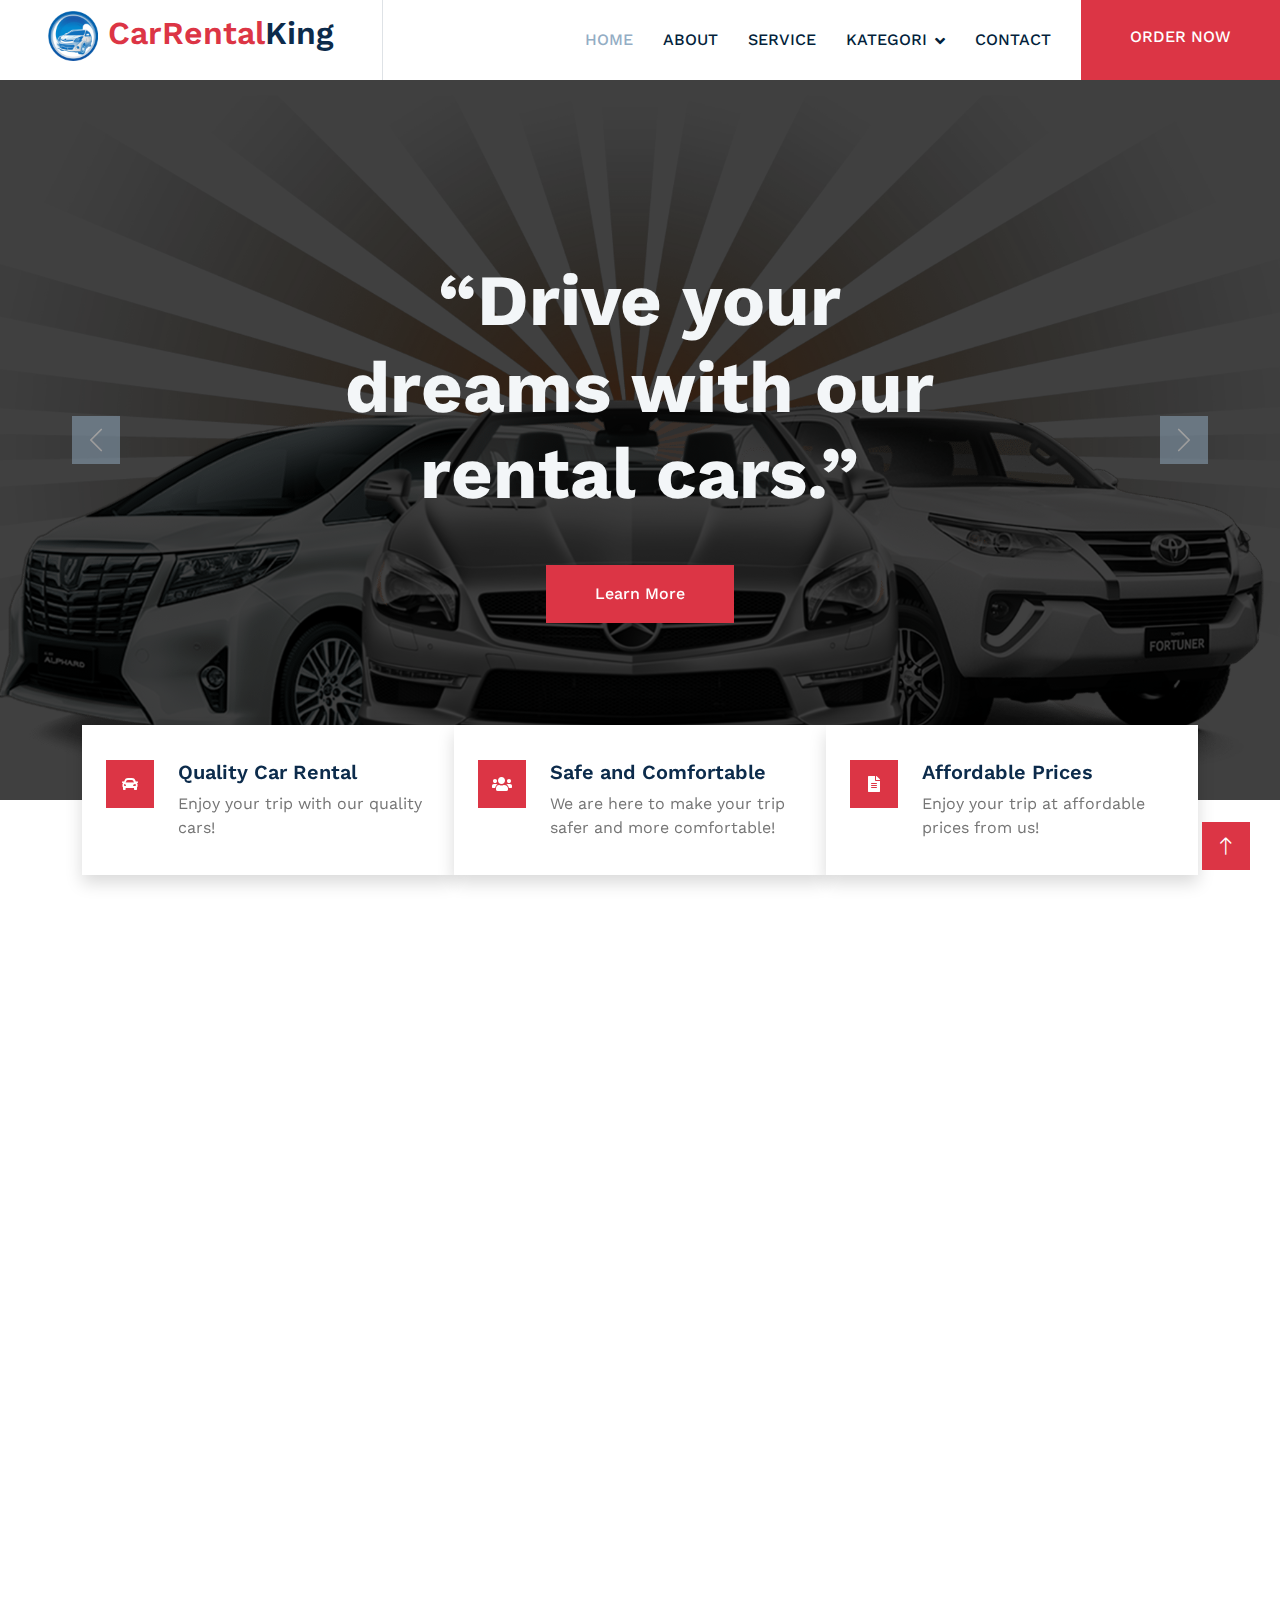
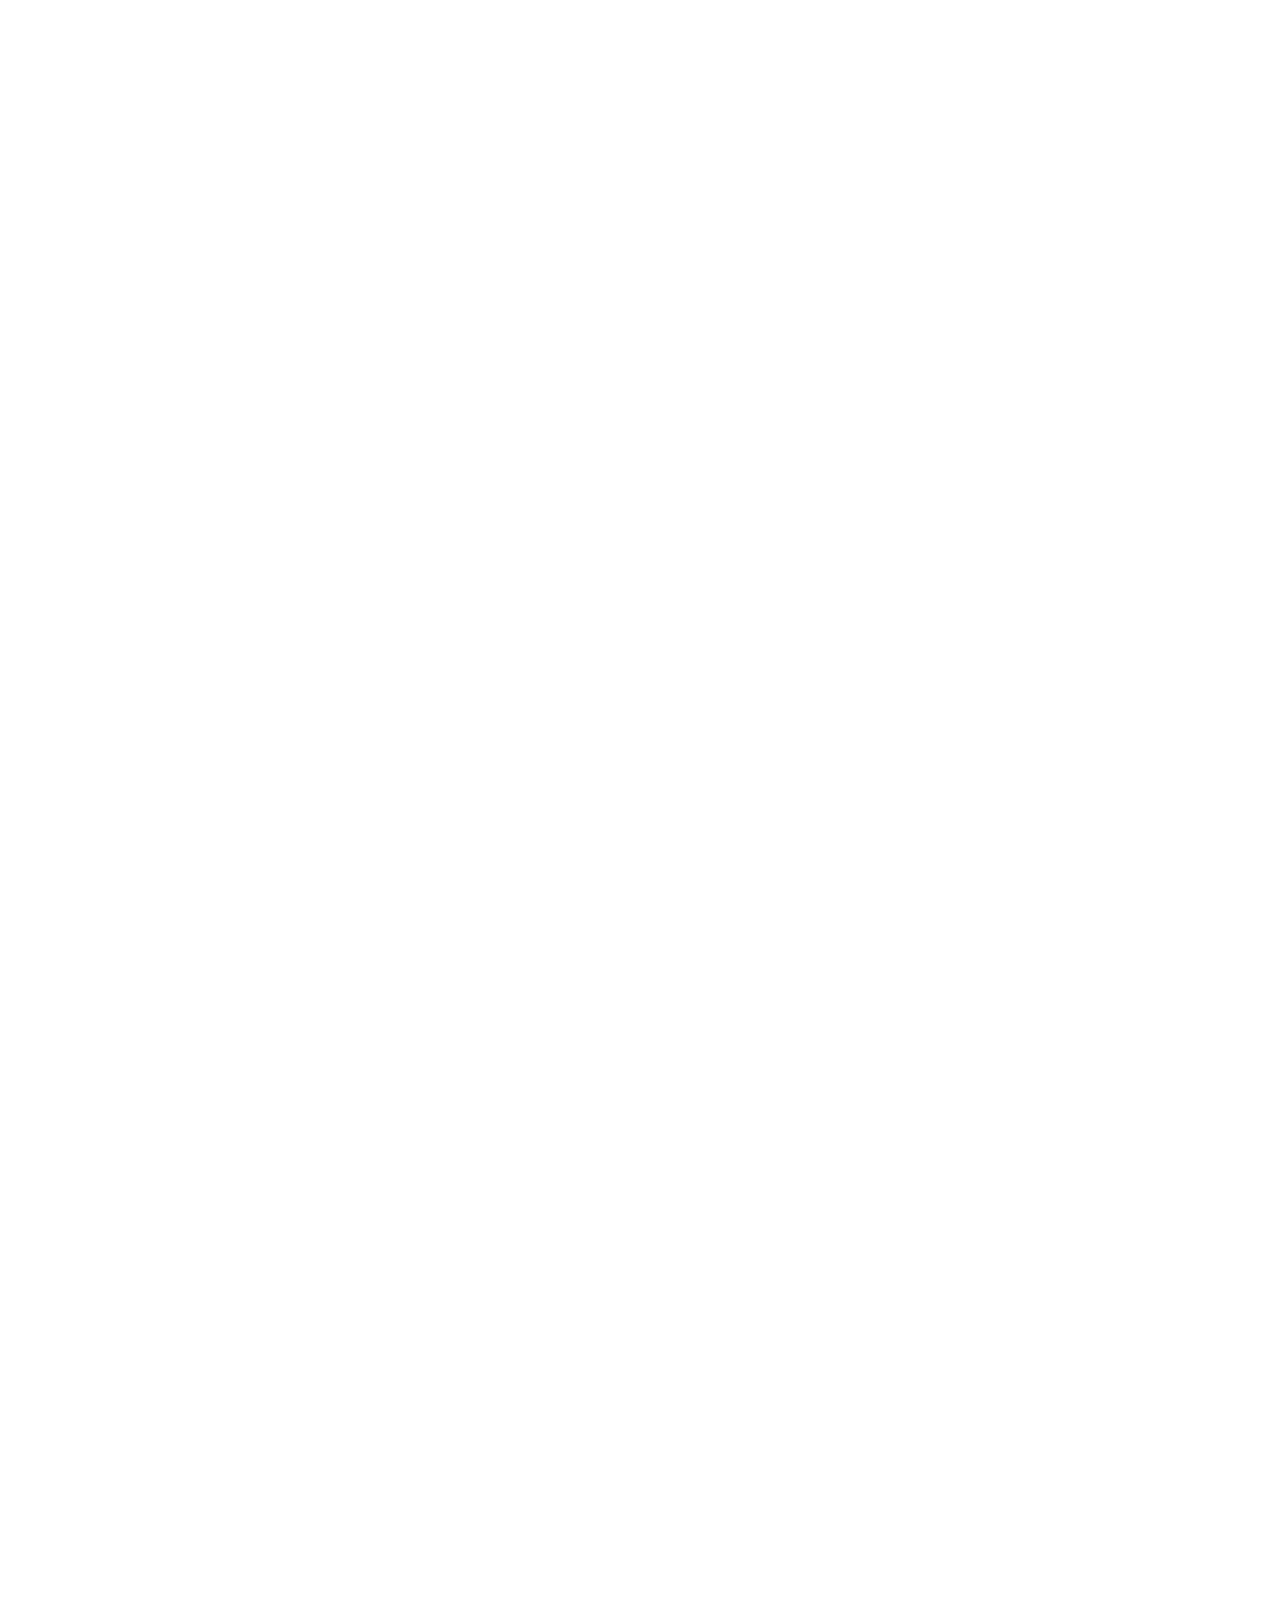
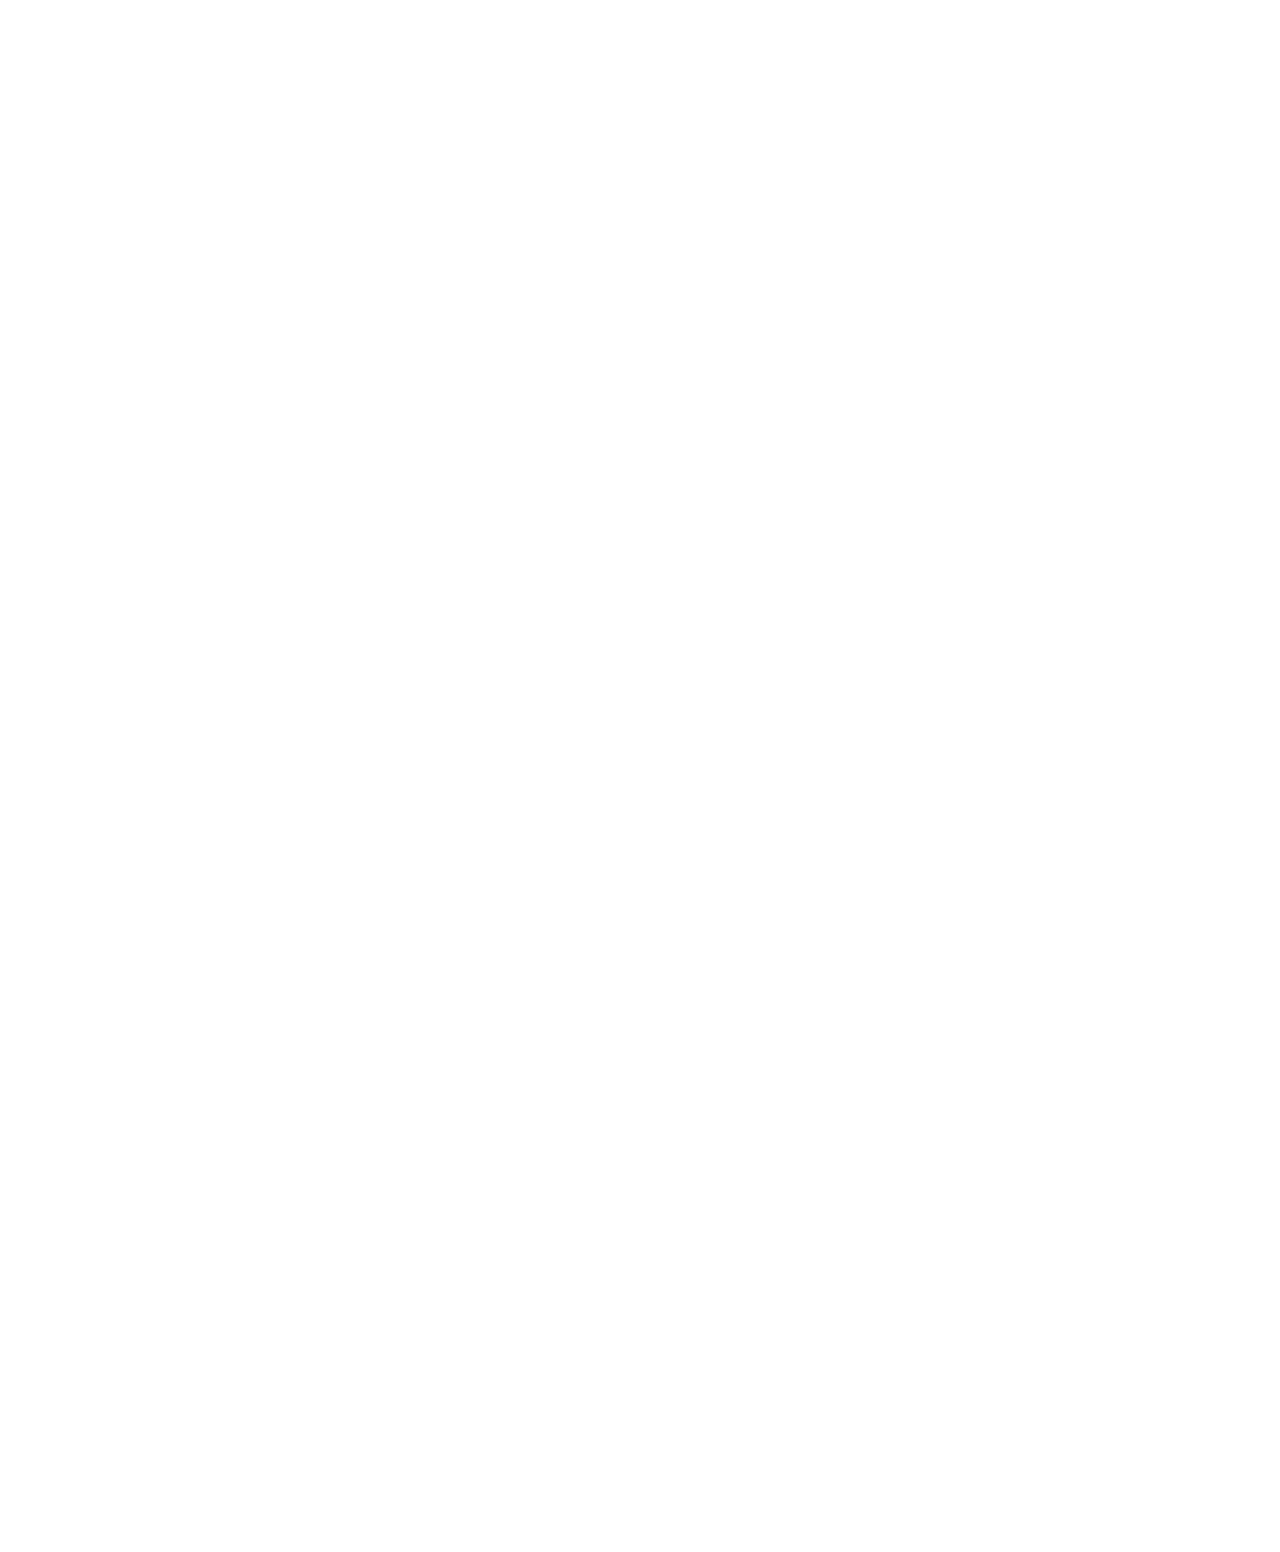
<file: index.html>
<!DOCTYPE html>
<html lang="en">

<head>
    <meta charset="utf-8" />
    <title>Car Rental King</title>
    <meta content="width=device-width, initial-scale=1.0" name="viewport" />
    <meta content="" name="keywords" />
    <meta content="" name="description" />

    <!-- Favicon -->
    <link href="img/favicon.ico" rel="icon" />

    <!-- Google Web Fonts -->
    <link rel="preconnect" href="https://fonts.googleapis.com" />
    <link rel="preconnect" href="https://fonts.gstatic.com" crossorigin />
    <link
      href="https://fonts.googleapis.com/css2?family=Work+Sans:wght@400;500;600;700&display=swap"
      rel="stylesheet"
    />

    <!-- Icon Font Stylesheet -->
    <link
      href="https://cdnjs.cloudflare.com/ajax/libs/font-awesome/5.10.0/css/all.min.css"
      rel="stylesheet"
    />
    <link
      href="https://cdn.jsdelivr.net/npm/bootstrap-icons@1.4.1/font/bootstrap-icons.css"
      rel="stylesheet"
    />

    <!-- Libraries Stylesheet -->
    <link href="lib/animate/animate.min.css" rel="stylesheet" />
    <link href="lib/owlcarousel/assets/owl.carousel.min.css" rel="stylesheet" />

    <!-- Customized Bootstrap Stylesheet -->
    <link href="css/bootstrap.min.css" rel="stylesheet" />

    <!-- Template Stylesheet -->
    <link href="css/style.css" rel="stylesheet" />
</head>

  <body>
    <!-- Spinner Start -->
    <div
      id="spinner"
      class="show bg-white position-fixed translate-middle w-100 vh-100 top-50 start-50 d-flex align-items-center justify-content-center"
    >
      <div class="spinner-grow text-primary" role="status"></div>
    </div>
    <!-- Spinner End -->

    <!-- Navbar Start -->
    <nav class="navbar navbar-expand-lg bg-white navbar-light sticky-top p-0">
      <a
        href="index.html"
        class="navbar-brand d-flex align-items-center border-end px-4 px-lg-5"
      >
        <h2 class="text-danger"><img src="img/logo.png" alt="" /> CarRental<span class="text-dark">King</span></h2>
      </a>
      <button
        type="button"
        class="navbar-toggler me-4"
        data-bs-toggle="collapse"
        data-bs-target="#navbarCollapse"
      >
        <span class="navbar-toggler-icon"></span>
      </button>
      <div class="collapse navbar-collapse" id="navbarCollapse">
        <div class="navbar-nav ms-auto p-4 p-lg-0">
          <a href="index.html" class="nav-item nav-link active">Home</a>
          <a href="about.html" class="nav-item nav-link">About</a>
          <a href="service.html" class="nav-item nav-link">Service</a>
          
          <div class="nav-item dropdown">
            <a
              href="#"
              class="nav-link dropdown-toggle"
              data-bs-toggle="dropdown"
              >Kategori</a
            >
            <div class="dropdown-menu bg-light m-0">
              <a href="listcar.html" class="dropdown-item">Car List</a>
              <a href="driver.html" class="dropdown-item">Plus Driver</a>
              <a href="no driver.html" class="dropdown-item">Lepas Kunci</a>
            </div>
          </div>
          <a href="contact.html" class="nav-item nav-link">Contact</a>
        </div>
        <a
          href="registrasi.html"
          class="btn btn-danger py-4 px-lg-5 d-none d-lg-block"
          >ORDER NOW
        </a>
      </div>
    </nav>
    <!-- Navbar End -->

    <!-- Carousel Start -->
    <div class="container-fluid p-0 wow fadeIn" data-wow-delay="0.1s">
      <div id="header-carousel" class="carousel slide" data-bs-ride="carousel">
        <div class="carousel-inner">
          <div class="carousel-item active">
            <img class="w-100" src="img/jpg1.png" alt="Image" />
            <div class="carousel-caption">
              <div class="container">
                <div class="row justify-content-center">
                  <div class="col-lg-7">
                    <h1 class="display-2 text-light mb-5 animated slideInDown">
                      “Drive your dreams with our rental cars.”
                    </h1>
                    <a href="" class="btn btn-danger py-sm-3 px-sm-5"
                      >Learn More</a
                    >
                  </div>
                </div>
              </div>
            </div>
          </div>
          <div class="carousel-item">
            <img class="w-100" src="img/jpg2.png" alt="Image" />
            <div class="carousel-caption">
              <div class="container">
                <div class="row justify-content-center">
                  <div class="col-lg-7">
                    <h1 class="display-2 text-light mb-5 animated slideInDown">
                      “Experience the difference with our rental cars.”
                    </h1>
                    <a href="" class="btn btn-danger py-sm-3 px-sm-5"
                      >Learn More</a
                    >
                  </div>
                </div>
              </div>
            </div>
          </div>
        </div>
        <button
          class="carousel-control-prev"
          type="button"
          data-bs-target="#header-carousel"
          data-bs-slide="prev"
        >
          <span class="carousel-control-prev-icon" aria-hidden="true"></span>
          <span class="visually-hidden">Previous</span>
        </button>
        <button
          class="carousel-control-next"
          type="button"
          data-bs-target="#header-carousel"
          data-bs-slide="next"
        >
          <span class="carousel-control-next-icon" aria-hidden="true"></span>
          <span class="visually-hidden">Next</span>
        </button>
      </div>
    </div>
    
    <!-- Carousel End -->

    <!-- Facts Start -->
    <div class="container-fluid facts py-5 pt-lg-0">
      <div class="container py-5 pt-lg-0">
        <div class="row gx-0">
          <div class="col-lg-4 wow fadeIn" data-wow-delay="0.1s">
            <div
              class="bg-white shadow d-flex align-items-center h-100 p-4"
              style="min-height: 150px"
            >
              <div class="d-flex">
                <div class="flex-shrink-0 btn-lg-square bg-danger">
                  <i class="fa fa-car text-white"></i>
                </div>
                <div class="ps-4">
                  <h5>Quality Car Rental</h5>
                  <span>Enjoy your trip with our quality cars!</span>
                </div>
              </div>
            </div>
          </div>
          <div class="col-lg-4 wow fadeIn" data-wow-delay="0.3s">
            <div
              class="bg-white shadow d-flex align-items-center h-100 p-4"
              style="min-height: 150px">
              <div class="d-flex">
                <div class="flex-shrink-0 btn-lg-square bg-danger">
                  <i class="fa fa-users text-white"></i>
                </div>
                <div class="ps-4">
                  <h5>Safe and Comfortable</h5>
                  <span
                    >We are here to make your trip safer and more
                    comfortable!</span>
                </div>
              </div>
            </div>
          </div>
          <div class="col-lg-4 wow fadeIn" data-wow-delay="0.5s">
            <div
              class="bg-white shadow d-flex align-items-center h-100 p-4"
              style="min-height: 150px"
            >
              <div class="d-flex">
                <div class="flex-shrink-0 btn-lg-square bg-danger">
                  <i class="fa fa-file-alt text-white"></i>
                </div>
                <div class="ps-4">
                  <h5>Affordable Prices</h5>
                  <span>Enjoy your trip at affordable prices from us!</span>
                </div>
              </div>
            </div>
          </div>
        </div>
      </div>
    </div>
    <!-- Facts End -->

    <!--Welcome Start-->
    <div class="container py-3">
      <div class="container">
        <div
          class="text-center mx-auto mb-5 wow fadeInUp"
          data-wow-delay="0.1s"
          style="max-width: 900px"
        >
          <h1 class="text-danger text-uppercase mt-3 mb-3">--- Welcome to Car Rental King ---</h1>
          <h5 class="display-7 mb-4">Cari rental mobil ? Bisa lepas kunci?  Car Rental King siap membantu. Sewa mobil lepas kunci atau plus driver. Fasilitas antar jemput. Ready berbagai macam mobil kualitas aman, nyaman dan terpercaya dengan harga terjangkau!</h5>
        </div>
    <!--Welcome End-->
    

    <!-- Choose Start -->
    <div class="container-xxl py-6">
      <div class="container">
        <div class="row g-5">
          <div class="col-lg-6 wow fadeInUp" data-wow-delay="0.1s">
            <div
              class="position-relative overflow-hidden ps-5 pt-5 h-100"
              style="min-height: 400px"
            >
              <img
                class="position-absolute w-100 h-100"
                src="img/car3.avif"
                alt=""
                style="object-fit: cover"
              />
            </div>
          </div>
          <div class="col-lg-6 wow fadeInUp" data-wow-delay="0.5s">
            <div class="h-100">
              <h1 class="text-danger text-uppercase mb-3">Why Choose Our Rental?</h1>
              <p>
                Dengan menggunakan rental mobil kami anda akan mendapatkan tarif rental mobil murah terdekat dengan driver berpengalaman maupun lepas kunci hanya di Car Rental King. Kami meyediakan berbagai jenis rental mobil mewah terbaru. Anda bisa sewa mobil mingguan , bulanan dan sewa mobil harian 24 jam dengan nyaman.
              </p>

              <div class="row g-2 mb-4 pb-2">
                <div class="col-sm-6">
                  <i class="fa fa-check text-danger me-2"></i>Fleksibel
                </div>
                <div class="col-sm-6">
                  <i class="fa fa-check text-danger me-2"></i>Ekonomis
                </div>
                <div class="col-sm-6">
                  <i class="fa fa-check text-danger me-2"></i>Efisien
                </div>
                <div class="col-sm-6">
                  <i class="fa fa-check text-danger"></i>Aman dan Nyaman
                </div>
              </div>
            </div>
          </div>
        </div>
      </div>
    </div>
    <!-- Choose End -->

    <!-- Features Start -->
    <div class="container-xxl py-6">
      <div class="container">
        <div class="row g-5">
          <div class="col-lg-6 wow fadeInUp" data-wow-delay="0.1s">
            <h2 class="text-danger text-uppercase mb-2">HOW TO RENT?</h2>

            <p class="mb-5">
              Do you want to go for a walk but don't have a vehicle yet? We are
              ready to help you. Trusted car rental service.
            </p>
            <div class="row gy-5 gx-4">
              <div class="col-sm-6 wow fadeIn" data-wow-delay="0.1s">
                <div class="d-flex align-items-center mb-3">
                  <div class="flex-shrink-0 btn-square bg-danger me-3">
                    <i class="fa fa-check text-white"></i>
                  </div>
                  <h5 class="mb-0">Plan Your Booking</h5>
                </div>
                <span
                  >Tentukan hari, tanggal, jam, lokasi penyewaan jenis mobil,
                  jumlah seat yang diperlukan jenis transmisi, dengan
                  supir/tanpa supir</span
                >
              </div>
              <div class="col-sm-6 wow fadeIn" data-wow-delay="0.2s">
                <div class="d-flex align-items-center mb-3">
                  <div class="flex-shrink-0 btn-square bg-danger me-3">
                    <i class="fa fa-check text-white"></i>
                  </div>
                  <h5 class="mb-0">Booking</h5>
                </div>
                <span
                  >Customer Service kami akan memberikan panduan sewa kendaraan,
                  daftar harga sewa, dan form booking yang harus Anda isi</span
                >
              </div>
              <div class="col-sm-6 wow fadeIn" data-wow-delay="0.3s">
                <div class="d-flex align-items-center mb-3">
                  <div class="flex-shrink-0 btn-square bg-danger me-3">
                    <i class="fa fa-check text-white"></i>
                  </div>
                  <h5 class="mb-0">Confirm Order</h5>
                </div>
                <span
                  >Untuk penyewaan dengan driver maka akan di jadwalkan untuk
                  survei ke penyewa, jika penyewaan dengan driver langsung
                  pembayaran sewa lunas melalui transfer ke rekening
                  perusahaan</span
                >
              </div>
              <div class="col-sm-6 wow fadeIn" data-wow-delay="0.3s">
                <div class="d-flex align-items-center mb-3">
                  <div class="flex-shrink-0 btn-square bg-danger me-3">
                    <i class="fa fa-check text-white"></i>
                  </div>
                  <h5 class="mb-0">Survey</h5>
                </div>
                <span
                  >Untuk penyewaan tanpa driver, surveyor akan melakukan
                  peninjauan data penyewa di tempat tinggal penyewa dan atau
                  sesuai alamat yang tertera di kartu identitas</span
                >
              </div>
              <div class="col-sm-6 wow fadeIn" data-wow-delay="0.4s">
                <div class="d-flex align-items-center mb-3">
                  <div class="flex-shrink-0 btn-square bg-danger me-3">
                    <i class="fa fa-check text-white"></i>
                  </div>
                  <h5 class="mb-0">Delivery</h5>
                </div>
                <span
                  >Kendaraan sewa dapat diambil atau diantar sesuai permintaan
                  dari customer sesuai jam penyewaan. Sama halnya dengan
                  pengembalian kendaraan</span
                >
              </div>
            </div>
          </div>
          <div class="col-lg-6 wow fadeInUp" data-wow-delay="0.5s">
            <div
              class="position-relative overflow-hidden pe-5 pt-5 h-100"
              style="min-height: 400px"
            >
              <img
                class="position-absolute w-100 h-90"
                src="img/car2.avif"
                alt=""
                style="object-fit: cover"
              />
              
            </div>
          </div>
        </div>
      </div>
    </div>
    <!-- Features End -->

    <!--Video Start-->

  <div class="text-center">
    <iframe height="500" width="1000" src="https://www.youtube.com/embed/7pwb8vlSkAo" frameborder="0"></iframe>
  </div>
  <!--Video End-->


<!-- Testimonial Start -->
        <div class="container-xxl py-6">
          <div class="container">
            <div
              class="text-center mx-auto mb-5 wow fadeInUp"
              data-wow-delay="0.1s"
              style="max-width: 500px"
            >
              <h1 class="text-danger text-uppercase mb-2">Testimonial</h1>
              <h5 class="display-7 mb-4">What Our Customers Say!</h5>
            </div>
            <div class="row justify-content-center">
              <div class="col-lg-8 wow fadeInUp" data-wow-delay="0.1s">
                <div class="owl-carousel testimonial-carousel">
                  <div class="testimonial-item text-center">
                    <div class="position-relative mb-5">
                      <img
                        class="img-fluid rounded-circle mx-auto"
                        src="img/car2.avif"
                        alt=""
                      />
                      <div
                        class="position-absolute top-100 start-50 translate-middle d-flex align-items-center justify-content-center bg-white rounded-circle"
                        style="width: 60px; height: 60px"
                      >
                        <i class="fa fa-quote-left fa-2x text-danger"></i>
                      </div>
                    </div>
                    <p class="fs-4">
                      Ramah, bersih dan hafal tempat wisata serta memberikan
                      alternatif/saran mana yg akan dikunjungi. Terimakasih car
                      rental king.
                    </p>
                    <hr class="w-25 mx-auto" />
                    <h5>Faiza Nabila</h5>
                    <span>Pekalongan</span>
                  </div>
                  <div class="testimonial-item text-center">
                    <div class="position-relative mb-5">
                      <img
                        class="img-fluid rounded-circle mx-auto"
                        src="img/car7.avif"
                        alt=""
                      />
                      <div
                        class="position-absolute top-100 start-50 translate-middle d-flex align-items-center justify-content-center bg-white rounded-circle"
                        style="width: 60px; height: 60px"
                      >
                        <i class="fa fa-quote-left fa-2x text-danger"></i>
                      </div>
                    </div>
                    <p class="fs-4">
                      Sudah beberapa kali menggunakan jasa Car Rental King dan
                      selalu puas dengan pelayanannya. Proses order lancar dan
                      mudah, kondisi kendaraan sangat baik, driver juga ramah dan
                      cara berkendara aman. Very recommended.
                    </p>
                    <hr class="w-25 mx-auto" />
                    <h5>Rayhan Saputra</h5>
                    <span>Solo</span>
                  </div>
                  <div class="testimonial-item text-center">
                    <div class="position-relative mb-5">
                      <img
                        class="img-fluid rounded-circle mx-auto"
                        src="img/car3.avif"
                        alt=""
                      />
                      <div
                        class="position-absolute top-100 start-50 translate-middle d-flex align-items-center justify-content-center bg-white rounded-circle"
                        style="width: 60px; height: 60px"
                      >
                        <i class="fa fa-quote-left fa-2x text-danger"></i>
                      </div>
                    </div>
                    <p class="fs-4">
                      Mobil selalu bersih, pengemudi ramah, disiplin on time dan
                      sangat membantu. Drivernya juga punya kemampuan menjadi tour
                      guide pengaturan juga sangat fleksibel untuk perubahan paket
                      sewa maupun rencana perjalanan.
                    </p>
                    <hr class="w-25 mx-auto" />
                    <h5>Praticia Salsabila</h5>
                    <span>Jogja</span>
                  </div>
                </div>
              </div>
            </div>
          </div>
        </div>
      </div>
    </div> 
  </div>
</div>

  <!-- Testimonial End -->

  <!-- Footer Start -->
    <div
      class="container-fluid bg-dark text-light footer my-6 mb-0 py-6 wow fadeIn"
      data-wow-delay="0.1s"
    >
      <div class="container">
        <div class="row">
          <div class="col-lg-3 col-md-6">
            <h4 class="text-white mb-4">Get In Touch</h4>

            <p class="mb-2">
              <i class="fa fa-map-marker-alt me-3"></i>Semarang, Jawa Tengah
            </p>
            <p class="mb-2">
              <i class="fa fa-phone-alt me-3"></i>+628 99 2526 802
            </p>
            <p class="mb-2">
              <i class="fa fa-envelope me-3"></i>carentalking@gmail.com
            </p>
          </div>
          <div class="col-lg-3 col-md-6">
            <h4 class="text-light mb-4">Quick Links</h4>
            <a class="btn btn-link" href="about.html">About Us</a>
            <a class="btn btn-link" href="courses.html">Our Service</a>
            <a class="btn btn-link" href="contact.html">Contact Us</a>
            <a class="btn btn-link" href="registrasi.html">Form Rental Mobil</a>
          </div>
          <div class="col-lg-3 col-md-6">
            <h4 class="text-light mb-4">Kategori</h4>
            <a class="btn btn-link" href="listcar.html">Car List</a>
            <a class="btn btn-link" href="driver.html">Price list plus driver</a>
            <a class="btn btn-link" href="no driver.html">Price list lepas kunci</a>
          </div>
          <div class="col-lg-3 col-md-6">
            <h4 class="text-light mb-4">Newsletter</h4>
            <form action="">
              <div class="input-group">
                <input
                  type="email"
                  class="form-control p-3 border-0"
                  placeholder="Your Email Address"
                />
                <button class="btn btn-danger">Sign Up</button>
              </div>
            </form>
            <h6 class="text-white mt-4 mb-3">Social Media</h6>
            <div class="d-flex pt-2">
              <a class="btn btn-square btn-outline-light me-1" href="https://x.com/awld02?t=maWILVwtERhO-SDpsQch-Q&s=09"
                ><i class="fab fa-twitter"></i
              ></a>
              <a class="btn btn-square btn-outline-light me-1" href="https://www.facebook.com/aisyah.wulandari.7965?mibextid=rS40aB7S9Ucbxw6v"
                ><i class="fab fa-facebook-f"></i
              ></a>
              <a class="btn btn-square btn-outline-light me-1" href="https://www.youtube.com"
                ><i class="fab fa-youtube"></i
              ></a>
              <a class="btn btn-square btn-outline-light me-1" href="https://www.instagram.com/invites/contact/?i=1h22i58x3s8w1&utm_content=f3zsadg"
                ><i class="fab fa-instagram"></i
              ></a>
              <a class="btn btn-square btn-outline-light me-0" href="https://wa.me/628992526802"
                ><i class="fab fa-whatsapp"></i
              ></a>
            </div>
          </div>
        </div>
      </div>
    </div>

    <!-- Footer End -->

     <!-- Copyright Start -->
     <div
     class="container-fluid copyright text-light py-4 wow fadeIn"
     data-wow-delay="0.1s"
   >
     <div class="container">
       <div class="row">
         <div class="col-md-6 text-center text-md-start mb-3 mb-md-0">
           &copy; Copyright2023 by Aisyah Wulandari</a>, All Right Reserved.
         </div>
         
       </div>
     </div>
   </div>
   <!-- Copyright End -->

    <!-- Back to Top -->
    <a href="#" class="btn btn-lg btn-danger btn-lg-square back-to-top"
      ><i class="bi bi-arrow-up"></i
    ></a>

    <!-- JavaScript Libraries -->
    <script src="https://code.jquery.com/jquery-3.4.1.min.js"></script>
    <script src="https://cdn.jsdelivr.net/npm/bootstrap@5.0.0/dist/js/bootstrap.bundle.min.js"></script>
    <script src="lib/wow/wow.min.js"></script>
    <script src="lib/easing/easing.min.js"></script>
    <script src="lib/waypoints/waypoints.min.js"></script>
    <script src="lib/owlcarousel/owl.carousel.min.js"></script>

    <!-- Template Javascript -->
    <script src="js/main.js"></script>
  </body>
</html>
</file>
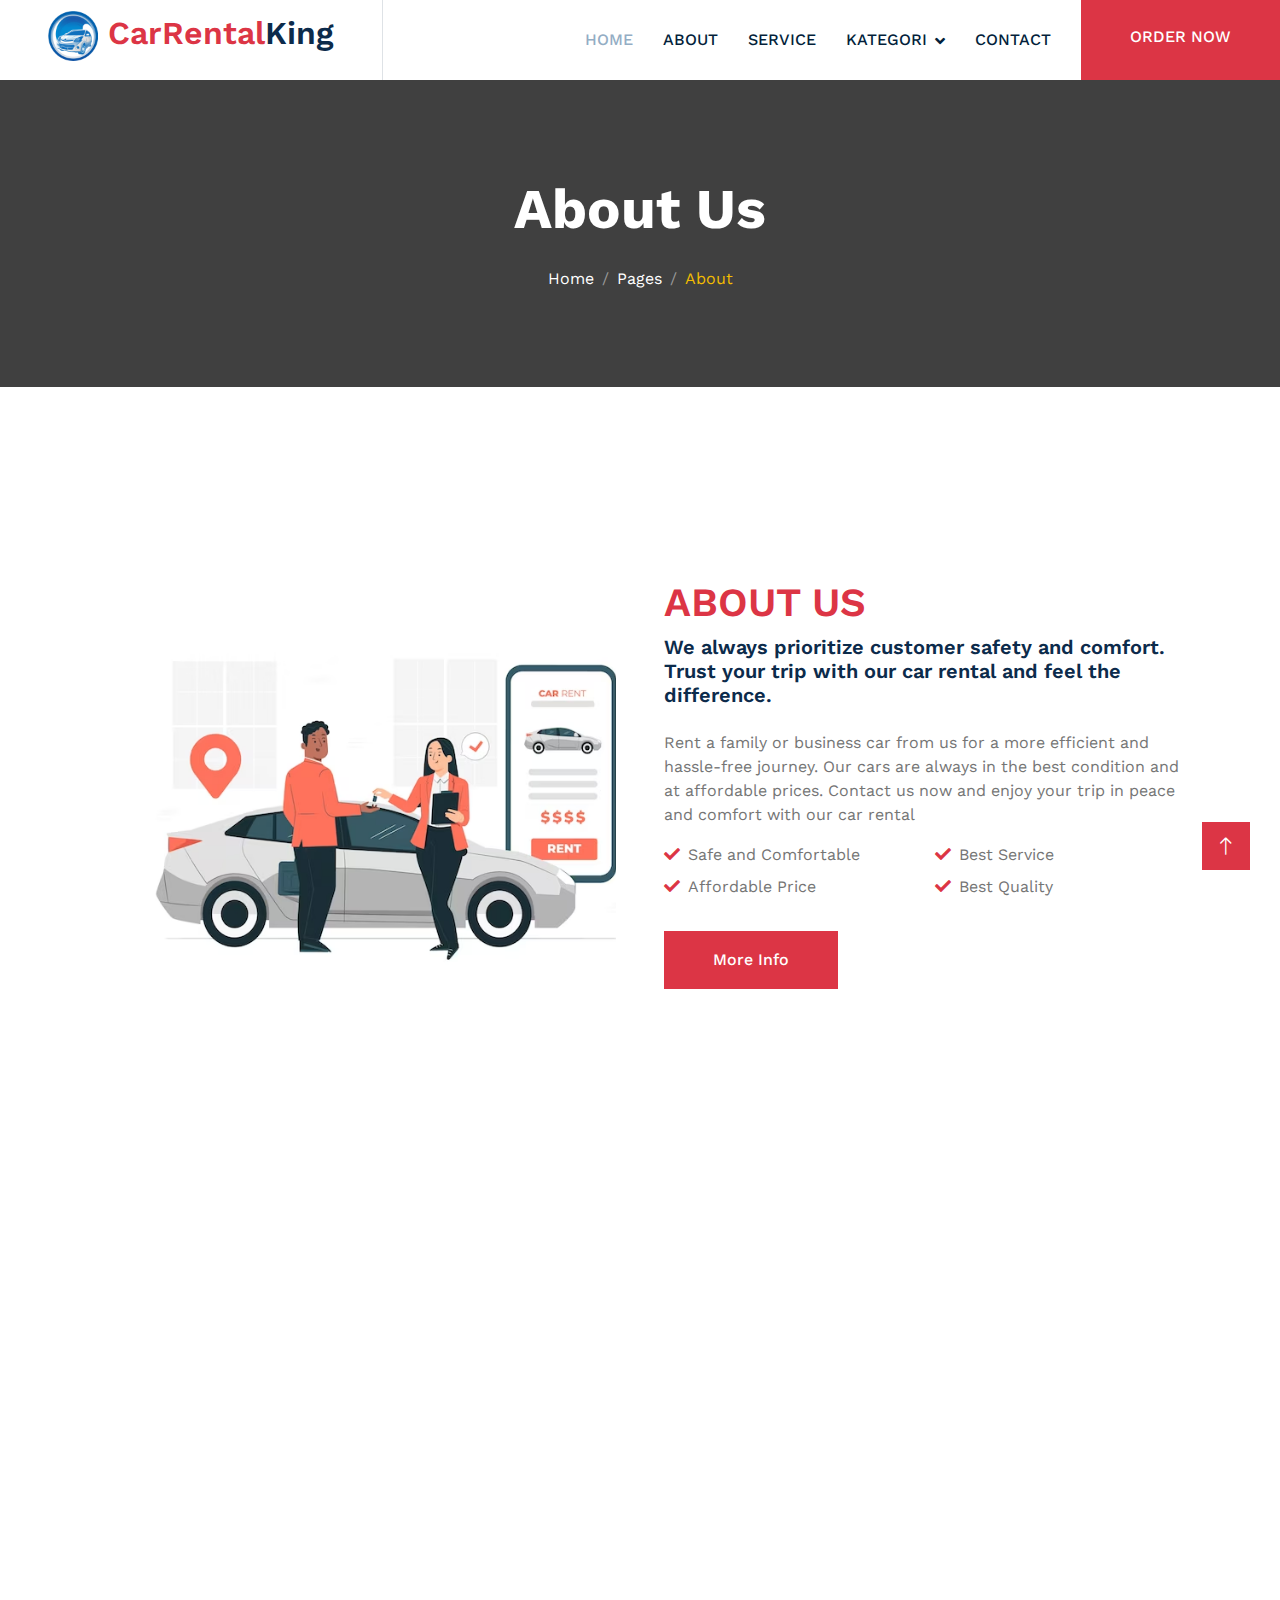
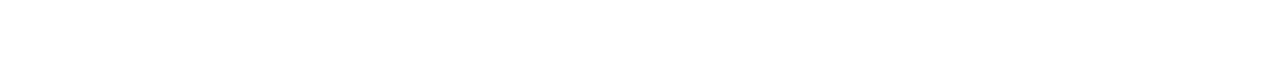
<file: about.html>
<!DOCTYPE html>
<html lang="en">
  <head>
    <meta charset="utf-8" />
    <title>Car Rental King</title>
    <meta content="width=device-width, initial-scale=1.0" name="viewport" />
    <meta content="" name="keywords" />
    <meta content="" name="description" />

    <!-- Favicon -->
    <link href="img/favicon.ico" rel="icon" />

    <!-- Google Web Fonts -->
    <link rel="preconnect" href="https://fonts.googleapis.com" />
    <link rel="preconnect" href="https://fonts.gstatic.com" crossorigin />
    <link
      href="https://fonts.googleapis.com/css2?family=Work+Sans:wght@400;500;600;700&display=swap"
      rel="stylesheet"
    />

    <!-- Icon Font Stylesheet -->
    <link
      href="https://cdnjs.cloudflare.com/ajax/libs/font-awesome/5.10.0/css/all.min.css"
      rel="stylesheet"
    />
    <link
      href="https://cdn.jsdelivr.net/npm/bootstrap-icons@1.4.1/font/bootstrap-icons.css"
      rel="stylesheet"
    />

    <!-- Libraries Stylesheet -->
    <link href="lib/animate/animate.min.css" rel="stylesheet" />
    <link href="lib/owlcarousel/assets/owl.carousel.min.css" rel="stylesheet" />

    <!-- Customized Bootstrap Stylesheet -->
    <link href="css/bootstrap.min.css" rel="stylesheet" />

    <!-- Template Stylesheet -->
    <link href="css/style.css" rel="stylesheet" />
  </head>

  <body>
    <!-- Spinner Start -->
    <div
      id="spinner"
      class="show bg-white position-fixed translate-middle w-100 vh-100 top-50 start-50 d-flex align-items-center justify-content-center"
    >
      <div class="spinner-grow text-primary" role="status"></div>
    </div>
    <!-- Spinner End -->

    <!-- Navbar Start -->
    <nav class="navbar navbar-expand-lg bg-white navbar-light sticky-top p-0">
      <a
        href="index.html"
        class="navbar-brand d-flex align-items-center border-end px-4 px-lg-5"
      >
        <h2 class="text-danger">
          <img src="img/logo.png" alt="" /> CarRental<span class="text-dark"
            >King</span
          >
        </h2>
      </a>
      <button
        type="button"
        class="navbar-toggler me-4"
        data-bs-toggle="collapse"
        data-bs-target="#navbarCollapse"
      >
        <span class="navbar-toggler-icon"></span>
      </button>
      <div class="collapse navbar-collapse" id="navbarCollapse">
        <div class="navbar-nav ms-auto p-4 p-lg-0">
          <a href="index.html" class="nav-item nav-link active">Home</a>
          <a href="about.html" class="nav-item nav-link">About</a>
          <a href="service.html" class="nav-item nav-link">Service</a>

          <div class="nav-item dropdown">
            <a
              href="#"
              class="nav-link dropdown-toggle"
              data-bs-toggle="dropdown"
              >Kategori</a
            >
            <div class="dropdown-menu bg-light m-0">
              <a href="listcar.html" class="dropdown-item">Car List</a>
              <a href="driver.html" class="dropdown-item">Plus Driver</a>
              <a href="no driver.html" class="dropdown-item">Lepas Kunci</a>
            </div>
          </div>
          <a href="contact.html" class="nav-item nav-link">Contact</a>
        </div>
        <a
          href="registrasi.html"
          class="btn btn-danger py-4 px-lg-5 d-none d-lg-block"
          >ORDER NOW
        </a>
      </div>
    </nav>
    <!-- Navbar End -->

    <!-- Page Header Start -->
    <div
      class="container-fluid page-header py-6 my-6 mt-0 wow fadeIn"
      data-wow-delay="0.1s"
    >
      <div class="container text-center">
        <h1 class="display-4 text-white mb-4">About Us</h1>
        <nav aria-label="breadcrumb animated slideInDown">
          <ol class="breadcrumb justify-content-center mb-0">
            <li class="breadcrumb-item">
              <a class="text-white" href="#">Home</a>
            </li>
            <li class="breadcrumb-item">
              <a class="text-white" href="#">Pages</a>
            </li>
            <li class="breadcrumb-item text-primary active" aria-current="page">
              About
            </li>
          </ol>
        </nav>
      </div>
    </div>
    <!-- Page Header End -->

    <!-- About Start -->
    <div class="container-xxl py-6">
      <div class="container">
        <div class="row g-5">
          <div class="col-lg-6 wow fadeInUp" data-wow-delay="0.1s">
            <div
              class="position-relative overflow-hidden ps-5 pt-5 h-100"
              style="min-height: 400px"
            >
              <img
                class="position-absolute w-100 h-90"
                src="img/car1.avif"
                alt=""
                style="object-fit: cover"
              />
            </div>
          </div>
          <div class="col-lg-6 wow fadeInUp" data-wow-delay="0.5s">
            <div class="h-100">
              <h1 class="text-danger text-uppercase mb-2">About Us</h1>
              <h5 class="display-7 mb-4">
                We always prioritize customer safety and comfort. Trust your
                trip with our car rental and feel the difference.
              </h5>
              <p>
                Rent a family or business car from us for a more efficient and
                hassle-free journey. Our cars are always in the best condition
                and at affordable prices. Contact us now and enjoy your trip in
                peace and comfort with our car rental
              </p>
              <div class="row g-2 mb-4 pb-2">
                <div class="col-sm-6">
                  <i class="fa fa-check text-danger me-2"></i>Safe and
                  Comfortable
                </div>
                <div class="col-sm-6">
                  <i class="fa fa-check text-danger me-2"></i>Best Service
                </div>
                <div class="col-sm-6">
                  <i class="fa fa-check text-danger me-2"></i>Affordable Price
                </div>
                <div class="col-sm-6">
                  <i class="fa fa-check text-danger me-2"></i>Best Quality
                </div>
              </div>
              <div class="row g-4">
                <div class="col-sm-6">
                  <a class="btn btn-danger py-3 px-5" href="">More Info</a>
                </div>
              </div>
            </div>
          </div>
        </div>
      </div>
    </div>
    <!-- About End -->

    <!-- Footer Start -->
    <div
      class="container-fluid bg-dark text-light footer my-6 mb-0 py-6 wow fadeIn"
      data-wow-delay="0.1s"
    >
      <div class="container">
        <div class="row">
          <div class="col-lg-3 col-md-6">
            <h4 class="text-white mb-4">Get In Touch</h4>

            <p class="mb-2">
              <i class="fa fa-map-marker-alt me-3"></i>Semarang, Jawa Tengah
            </p>
            <p class="mb-2">
              <i class="fa fa-phone-alt me-3"></i>+628 99 2526 802
            </p>
            <p class="mb-2">
              <i class="fa fa-envelope me-3"></i>carentalking@gmail.com
            </p>
          </div>
          <div class="col-lg-3 col-md-6">
            <h4 class="text-light mb-4">Quick Links</h4>
            <a class="btn btn-link" href="about.html">About Us</a>
            <a class="btn btn-link" href="courses.html">Our Service</a>
            <a class="btn btn-link" href="contact.html">Contact Us</a>
            <a class="btn btn-link" href="registrasi.html">Form Rental Mobil</a>
          </div>
          <div class="col-lg-3 col-md-6">
            <h4 class="text-light mb-4">Kategori</h4>
            <a class="btn btn-link" href="listcar.html">Car List</a>
            <a class="btn btn-link" href="driver.html">Price list plus driver</a>
            <a class="btn btn-link" href="no driver.html">Price list lepas kunci</a>
          </div>
          <div class="col-lg-3 col-md-6">
            <h4 class="text-light mb-4">Newsletter</h4>
            <form action="">
              <div class="input-group">
                <input
                  type="email"
                  class="form-control p-3 border-0"
                  placeholder="Your Email Address"
                />
                <button class="btn btn-danger">Sign Up</button>
              </div>
            </form>
            <h6 class="text-white mt-4 mb-3">Social Media</h6>
            <div class="d-flex pt-2">
              <a class="btn btn-square btn-outline-light me-1" href="https://x.com/awld02?t=maWILVwtERhO-SDpsQch-Q&s=09"
                ><i class="fab fa-twitter"></i
              ></a>
              <a class="btn btn-square btn-outline-light me-1" href="https://www.facebook.com/aisyah.wulandari.7965?mibextid=rS40aB7S9Ucbxw6v"
                ><i class="fab fa-facebook-f"></i
              ></a>
              <a class="btn btn-square btn-outline-light me-1" href="https://www.youtube.com"
                ><i class="fab fa-youtube"></i
              ></a>
              <a class="btn btn-square btn-outline-light me-1" href="https://www.instagram.com/invites/contact/?i=1h22i58x3s8w1&utm_content=f3zsadg"
                ><i class="fab fa-instagram"></i
              ></a>
              <a class="btn btn-square btn-outline-light me-0" href="https://wa.me/628992526802"
                ><i class="fab fa-whatsapp"></i
              ></a>
            </div>
          </div>
        </div>
      </div>
    </div>

    <!-- Footer End -->

     <!-- Copyright Start -->
     <div
     class="container-fluid copyright text-light py-4 wow fadeIn"
     data-wow-delay="0.1s"
   >
     <div class="container">
       <div class="row">
         <div class="col-md-6 text-center text-md-start mb-3 mb-md-0">
           &copy; Copyright2023 by Aisyah Wulandari</a>, All Right Reserved.
         </div>
         
       </div>
     </div>
   </div>
   <!-- Copyright End -->

    <!-- Back to Top -->
    <a href="#" class="btn btn-lg btn-danger btn-lg-square back-to-top"
      ><i class="bi bi-arrow-up"></i
    ></a>

    <!-- JavaScript Libraries -->
    <script src="https://code.jquery.com/jquery-3.4.1.min.js"></script>
    <script src="https://cdn.jsdelivr.net/npm/bootstrap@5.0.0/dist/js/bootstrap.bundle.min.js"></script>
    <script src="lib/wow/wow.min.js"></script>
    <script src="lib/easing/easing.min.js"></script>
    <script src="lib/waypoints/waypoints.min.js"></script>
    <script src="lib/owlcarousel/owl.carousel.min.js"></script>

    <!-- Template Javascript -->
    <script src="js/main.js"></script>
  </body>
</html>
</file>
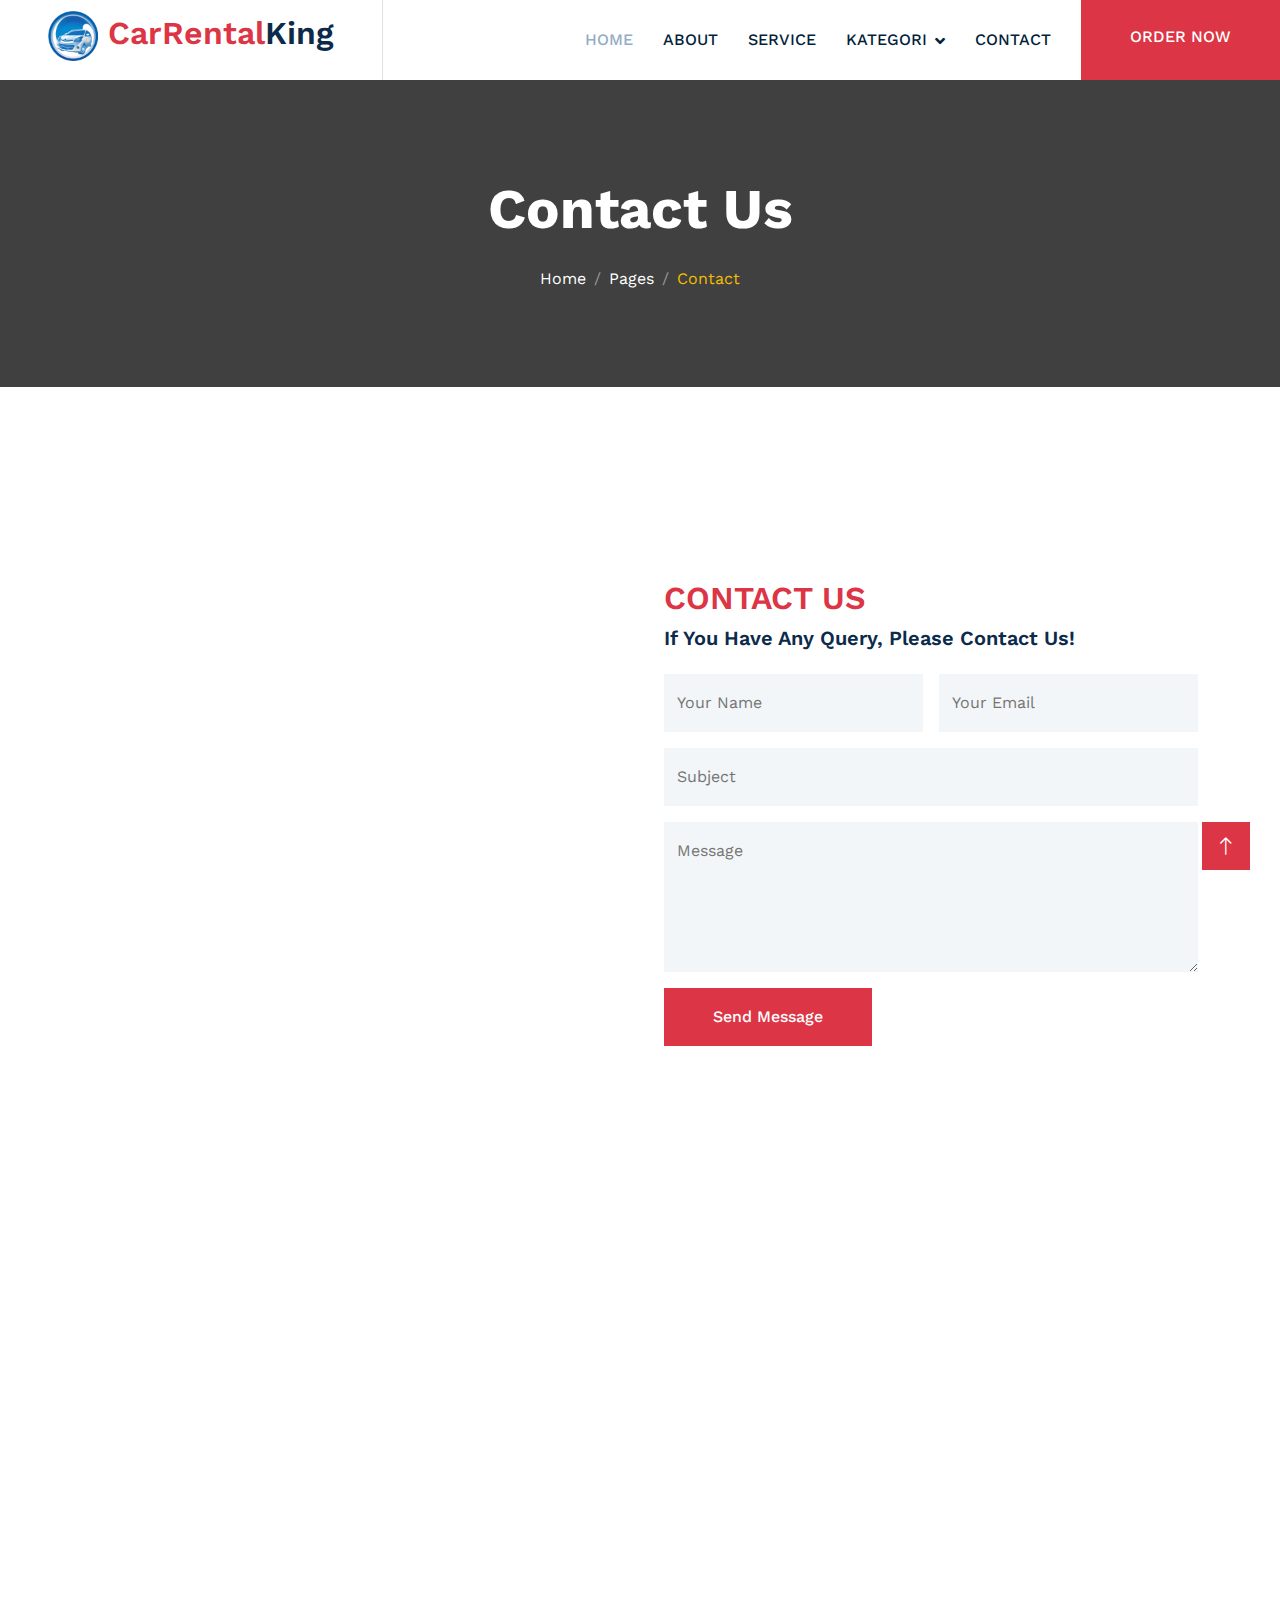
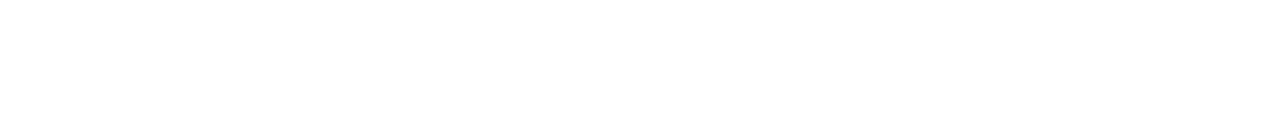
<file: contact.html>
<!DOCTYPE html>
<html lang="en">
  <head>
    <meta charset="utf-8" />
    <title>Car Rental King</title>
    <meta content="width=device-width, initial-scale=1.0" name="viewport" />
    <meta content="" name="keywords" />
    <meta content="" name="description" />

    <!-- Favicon -->
    <link href="img/favicon.ico" rel="icon" />

    <!-- Google Web Fonts -->
    <link rel="preconnect" href="https://fonts.googleapis.com" />
    <link rel="preconnect" href="https://fonts.gstatic.com" crossorigin />
    <link
      href="https://fonts.googleapis.com/css2?family=Work+Sans:wght@400;500;600;700&display=swap"
      rel="stylesheet"
    />

    <!-- Icon Font Stylesheet -->
    <link
      href="https://cdnjs.cloudflare.com/ajax/libs/font-awesome/5.10.0/css/all.min.css"
      rel="stylesheet"
    />
    <link
      href="https://cdn.jsdelivr.net/npm/bootstrap-icons@1.4.1/font/bootstrap-icons.css"
      rel="stylesheet"
    />

    <!-- Libraries Stylesheet -->
    <link href="lib/animate/animate.min.css" rel="stylesheet" />
    <link href="lib/owlcarousel/assets/owl.carousel.min.css" rel="stylesheet" />

    <!-- Customized Bootstrap Stylesheet -->
    <link href="css/bootstrap.min.css" rel="stylesheet" />

    <!-- Template Stylesheet -->
    <link href="css/style.css" rel="stylesheet" />
  </head>

  <body>
    <!-- Spinner Start -->
    <div
      id="spinner"
      class="show bg-white position-fixed translate-middle w-100 vh-100 top-50 start-50 d-flex align-items-center justify-content-center"
    >
      <div class="spinner-grow text-primary" role="status"></div>
    </div>
    <!-- Spinner End -->

<!-- Navbar Start -->
<nav class="navbar navbar-expand-lg bg-white navbar-light sticky-top p-0">
  <a
    href="index.html"
    class="navbar-brand d-flex align-items-center border-end px-4 px-lg-5"
  >
    <h2 class="text-danger"><img src="img/logo.png" alt="" /> CarRental<span class="text-dark">King</span></h2>
  </a>
  <button
    type="button"
    class="navbar-toggler me-4"
    data-bs-toggle="collapse"
    data-bs-target="#navbarCollapse"
  >
    <span class="navbar-toggler-icon"></span>
  </button>
  <div class="collapse navbar-collapse" id="navbarCollapse">
    <div class="navbar-nav ms-auto p-4 p-lg-0">
      <a href="index.html" class="nav-item nav-link active">Home</a>
      <a href="about.html" class="nav-item nav-link">About</a>
      <a href="service.html" class="nav-item nav-link">Service</a>
      
      <div class="nav-item dropdown">
        <a
          href="#"
          class="nav-link dropdown-toggle"
          data-bs-toggle="dropdown"
          >Kategori</a
        >
        <div class="dropdown-menu bg-light m-0">
          <a href="listcar.html" class="dropdown-item">Car List</a>
          <a href="driver.html" class="dropdown-item">Plus Driver</a>
          <a href="no driver.html" class="dropdown-item">Lepas Kunci</a>
        </div>
      </div>
      <a href="contact.html" class="nav-item nav-link">Contact</a>
    </div>
    <a
      href="registrasi.html"
      class="btn btn-danger py-4 px-lg-5 d-none d-lg-block"
      >ORDER NOW
    </a>
  </div>
</nav>
<!-- Navbar End -->


    <!-- Page Header Start -->
    <div
      class="container-fluid page-header py-6 my-6 mt-0 wow fadeIn"
      data-wow-delay="0.1s"
    >
      <div class="container text-center">
        <h1 class="display-4 text-white animated slideInDown mb-4">
          Contact Us
        </h1>
        <nav aria-label="breadcrumb animated slideInDown">
          <ol class="breadcrumb justify-content-center mb-0">
            <li class="breadcrumb-item">
              <a class="text-white" href="#">Home</a>
            </li>
            <li class="breadcrumb-item">
              <a class="text-white" href="#">Pages</a>
            </li>
            <li class="breadcrumb-item text-primary active" aria-current="page">
              Contact
            </li>
          </ol>
        </nav>
      </div>
    </div>
    <!-- Page Header End -->

    <!-- Contact Start -->
    <div class="container-xxl py-6">
      <div class="container">
        <div class="row g-5">
          <div
            class="col-lg-6 wow fadeInUp"
            data-wow-delay="0.1s"
            style="min-height: 450px"
          >
            <div class="position-relative h-100">
              <iframe
                class="position-relative w-100 h-100"
                src="https://www.google.com/maps/embed?pb=!1m18!1m12!1m3!1d126715.84305087339!2d110.33466190188061!3d-7.024552222583517!2m3!1f0!2f0!3f0!3m2!1i1024!2i768!4f13.1!3m3!1m2!1s0x2e708b4d3f0d024d%3A0x1e0432b9da5cb9f2!2sKota%20Semarang%2C%20Jawa%20Tengah!5e0!3m2!1sid!2sid!4v1699597445440!5m2!1sid!2sid"
                width="600"
                height="450"
                style="border: 0"
                allowfullscreen=""
                loading="lazy"
                referrerpolicy="no-referrer-when-downgrade"
              >
              </iframe>
            </div>
          </div>
          <div class="col-lg-6 wow fadeInUp" data-wow-delay="0.5s">
            <h2 class="text-danger text-uppercase mb-2">Contact Us</h2>
            <h5 class="mb-4">If You Have Any Query, Please Contact Us!</h5>
            <form>
              <div class="row g-3">
                <div class="col-md-6">
                  <div class="form-floating">
                    <input
                      type="text"
                      class="form-control border-0 bg-light"
                      id="name"
                      placeholder="Your Name"
                    />
                    <label for="name">Your Name</label>
                  </div>
                </div>
                <div class="col-md-6">
                  <div class="form-floating">
                    <input
                      type="email"
                      class="form-control border-0 bg-light"
                      id="email"
                      placeholder="Your Email"
                    />
                    <label for="email">Your Email</label>
                  </div>
                </div>
                <div class="col-12">
                  <div class="form-floating">
                    <input
                      type="text"
                      class="form-control border-0 bg-light"
                      id="subject"
                      placeholder="Subject"
                    />
                    <label for="subject">Subject</label>
                  </div>
                </div>
                <div class="col-12">
                  <div class="form-floating">
                    <textarea
                      class="form-control border-0 bg-light"
                      placeholder="Leave a message here"
                      id="message"
                      style="height: 150px"
                    ></textarea>
                    <label for="message">Message</label>
                  </div>
                </div>
                <div class="col-12">
                  <button class="btn btn-danger py-3 px-5" type="submit">
                    Send Message
                  </button>
                </div>
              </div>
            </form>
          </div>
        </div>
      </div>
    </div>
    <!-- Contact End -->

    <!-- Footer Start -->
    <div
      class="container-fluid bg-dark text-light footer my-6 mb-0 py-6 wow fadeIn"
      data-wow-delay="0.1s"
    >
      <div class="container">
        <div class="row">
          <div class="col-lg-3 col-md-6">
            <h4 class="text-white mb-4">Get In Touch</h4>

            <p class="mb-2">
              <i class="fa fa-map-marker-alt me-3"></i>Semarang, Jawa Tengah
            </p>
            <p class="mb-2">
              <i class="fa fa-phone-alt me-3"></i>+628 99 2526 802
            </p>
            <p class="mb-2">
              <i class="fa fa-envelope me-3"></i>carentalking@gmail.com
            </p>
          </div>
          <div class="col-lg-3 col-md-6">
            <h4 class="text-light mb-4">Quick Links</h4>
            <a class="btn btn-link" href="about.html">About Us</a>
            <a class="btn btn-link" href="courses.html">Our Service</a>
            <a class="btn btn-link" href="contact.html">Contact Us</a>
            <a class="btn btn-link" href="registrasi.html">Form Rental Mobil</a>
          </div>
          <div class="col-lg-3 col-md-6">
            <h4 class="text-light mb-4">Kategori</h4>
            <a class="btn btn-link" href="listcar.html">Car List</a>
            <a class="btn btn-link" href="driver.html">Price list plus driver</a>
            <a class="btn btn-link" href="no driver.html">Price list lepas kunci</a>
          </div>
          <div class="col-lg-3 col-md-6">
            <h4 class="text-light mb-4">Newsletter</h4>
            <form action="">
              <div class="input-group">
                <input
                  type="email"
                  class="form-control p-3 border-0"
                  placeholder="Your Email Address"
                />
                <button class="btn btn-danger">Sign Up</button>
              </div>
            </form>
            <h6 class="text-white mt-4 mb-3">Social Media</h6>
            <div class="d-flex pt-2">
              <a class="btn btn-square btn-outline-light me-1" href="https://x.com/awld02?t=maWILVwtERhO-SDpsQch-Q&s=09"
                ><i class="fab fa-twitter"></i
              ></a>
              <a class="btn btn-square btn-outline-light me-1" href="https://www.facebook.com/aisyah.wulandari.7965?mibextid=rS40aB7S9Ucbxw6v"
                ><i class="fab fa-facebook-f"></i
              ></a>
              <a class="btn btn-square btn-outline-light me-1" href="https://www.youtube.com"
                ><i class="fab fa-youtube"></i
              ></a>
              <a class="btn btn-square btn-outline-light me-1" href="https://www.instagram.com/invites/contact/?i=1h22i58x3s8w1&utm_content=f3zsadg"
                ><i class="fab fa-instagram"></i
              ></a>
              <a class="btn btn-square btn-outline-light me-0" href="https://wa.me/628992526802"
                ><i class="fab fa-whatsapp"></i
              ></a>
            </div>
          </div>
        </div>
      </div>
    </div>

    <!-- Footer End -->

     <!-- Copyright Start -->
     <div
     class="container-fluid copyright text-light py-4 wow fadeIn"
     data-wow-delay="0.1s"
   >
     <div class="container">
       <div class="row">
         <div class="col-md-6 text-center text-md-start mb-3 mb-md-0">
           &copy; Copyright2023 by Aisyah Wulandari</a>, All Right Reserved.
         </div>
         
       </div>
     </div>
   </div>
   <!-- Copyright End -->


    <!-- Back to Top -->
    <a href="#" class="btn btn-lg btn-danger btn-lg-square back-to-top"
      ><i class="bi bi-arrow-up"></i
    ></a>

    <!-- JavaScript Libraries -->
    <script src="https://code.jquery.com/jquery-3.4.1.min.js"></script>
    <script src="https://cdn.jsdelivr.net/npm/bootstrap@5.0.0/dist/js/bootstrap.bundle.min.js"></script>
    <script src="lib/wow/wow.min.js"></script>
    <script src="lib/easing/easing.min.js"></script>
    <script src="lib/waypoints/waypoints.min.js"></script>
    <script src="lib/owlcarousel/owl.carousel.min.js"></script>

    <!-- Template Javascript -->
    <script src="js/main.js"></script>
  </body>
</html>

    

    <!-- Back to Top -->
    <a href="#" class="btn btn-lg btn-danger btn-lg-square back-to-top"
      ><i class="bi bi-arrow-up"></i
    ></a>

    <!-- JavaScript Libraries -->
    <script src="https://code.jquery.com/jquery-3.4.1.min.js"></script>
    <script src="https://cdn.jsdelivr.net/npm/bootstrap@5.0.0/dist/js/bootstrap.bundle.min.js"></script>
    <script src="lib/wow/wow.min.js"></script>
    <script src="lib/easing/easing.min.js"></script>
    <script src="lib/waypoints/waypoints.min.js"></script>
    <script src="lib/owlcarousel/owl.carousel.min.js"></script>

    <!-- Template Javascript -->
    <script src="js/main.js"></script>
  </body>
</html>
</file>
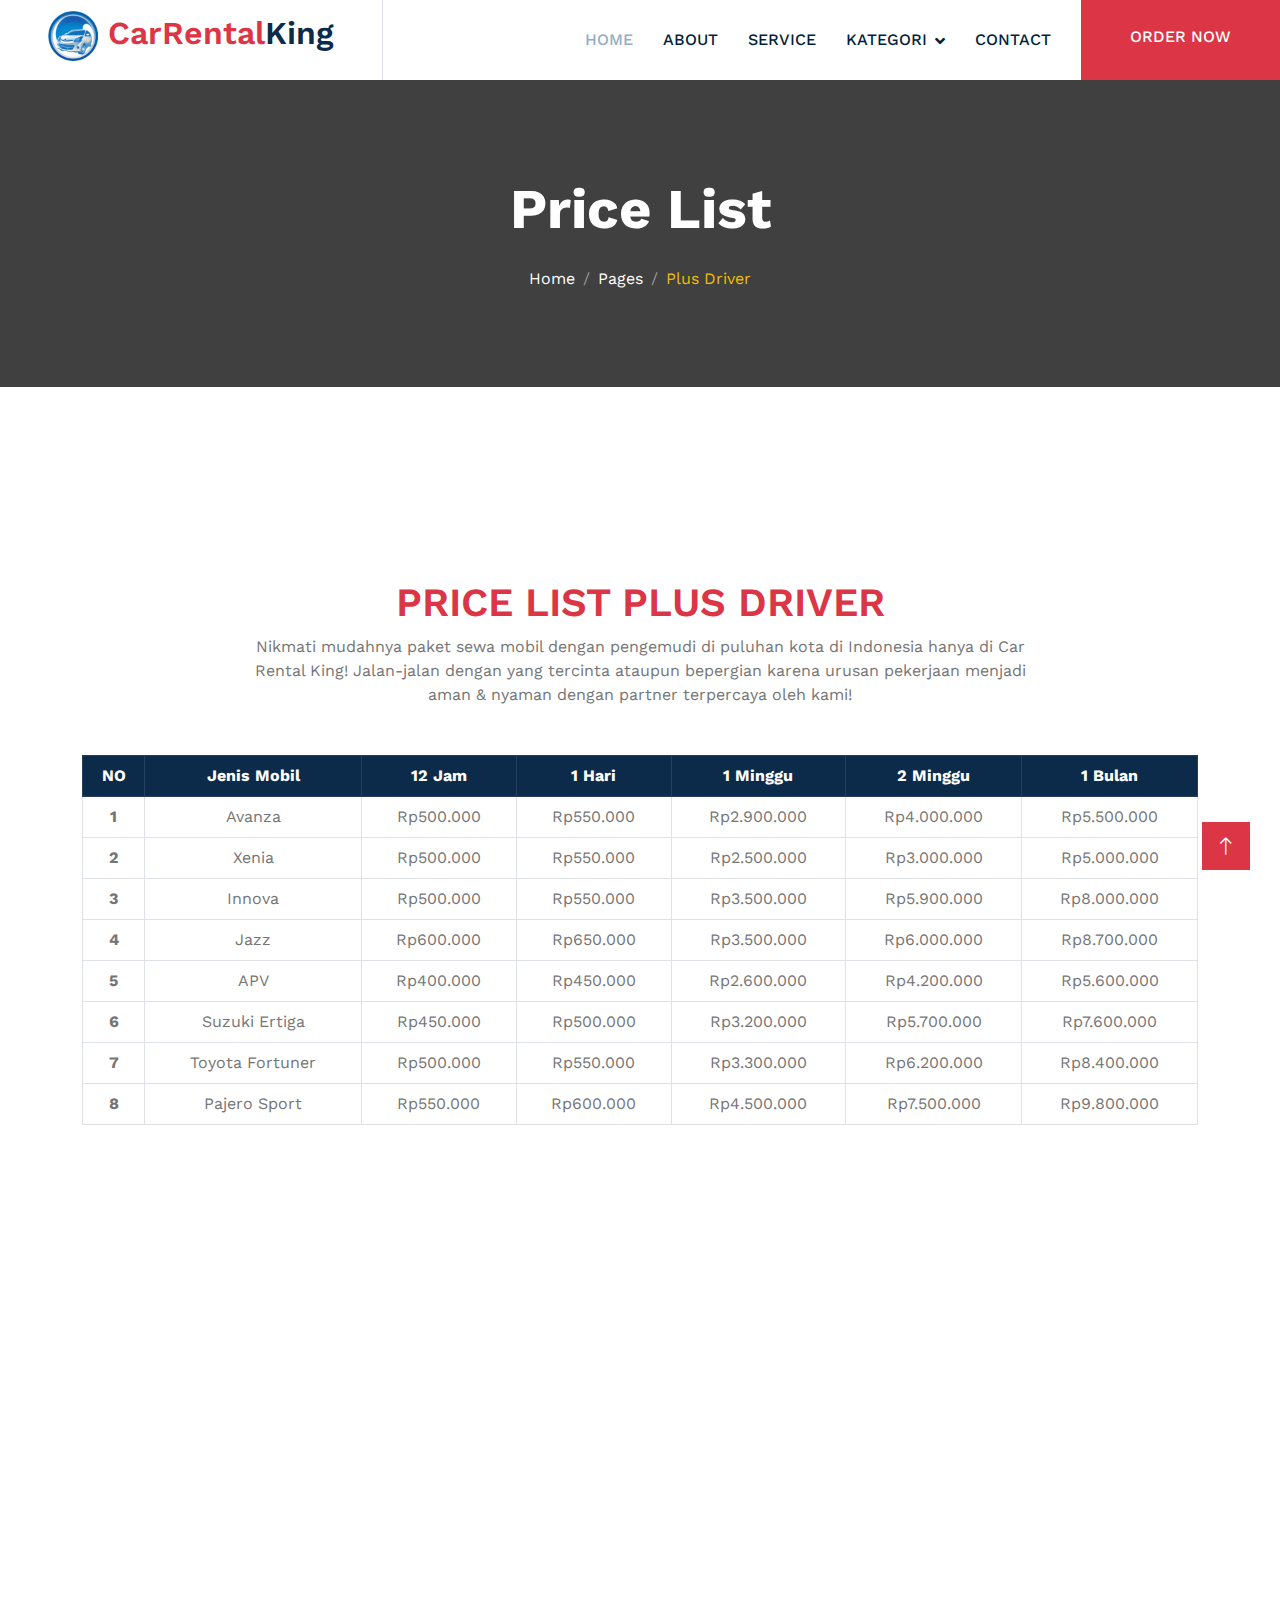
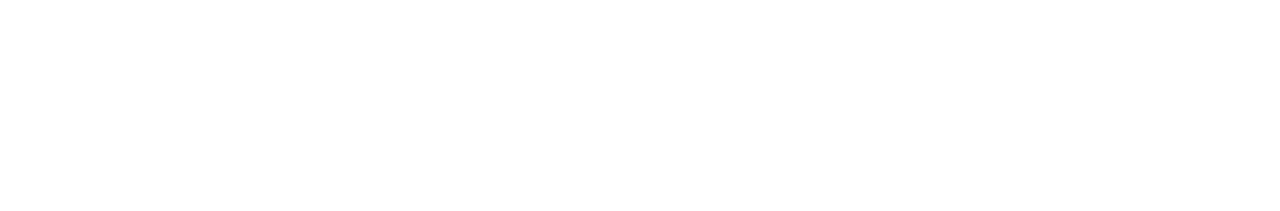
<file: driver.html>
<!DOCTYPE html>
<html lang="en">
  <head>
    <meta charset="utf-8" />
    <title>Car Rental King</title>
    <meta content="width=device-width, initial-scale=1.0" name="viewport" />
    <meta content="" name="keywords" />
    <meta content="" name="description" />

    <!-- Favicon -->
    <link href="img/favicon.ico" rel="icon" />

    <!-- Google Web Fonts -->
    <link rel="preconnect" href="https://fonts.googleapis.com" />
    <link rel="preconnect" href="https://fonts.gstatic.com" crossorigin />
    <link
      href="https://fonts.googleapis.com/css2?family=Work+Sans:wght@400;500;600;700&display=swap"
      rel="stylesheet"
    />

    <!-- Icon Font Stylesheet -->
    <link
      href="https://cdnjs.cloudflare.com/ajax/libs/font-awesome/5.10.0/css/all.min.css"
      rel="stylesheet"
    />
    <link
      href="https://cdn.jsdelivr.net/npm/bootstrap-icons@1.4.1/font/bootstrap-icons.css"
      rel="stylesheet"
    />

    <!-- Libraries Stylesheet -->
    <link href="lib/animate/animate.min.css" rel="stylesheet" />
    <link href="lib/owlcarousel/assets/owl.carousel.min.css" rel="stylesheet" />

    <!-- Customized Bootstrap Stylesheet -->
    <link href="css/bootstrap.min.css" rel="stylesheet" />

    <!-- Template Stylesheet -->
    <link href="css/style.css" rel="stylesheet" />
  </head>

  <body>
    <!-- Spinner Start -->
    <div
      id="spinner"
      class="show bg-white position-fixed translate-middle w-100 vh-100 top-50 start-50 d-flex align-items-center justify-content-center"
    >
      <div class="spinner-grow text-primary" role="status"></div>
    </div>
    <!-- Spinner End -->

<!-- Navbar Start -->
<nav class="navbar navbar-expand-lg bg-white navbar-light sticky-top p-0">
  <a
    href="index.html"
    class="navbar-brand d-flex align-items-center border-end px-4 px-lg-5"
  >
    <h2 class="text-danger"><img src="img/logo.png" alt="" /> CarRental<span class="text-dark">King</span></h2>
  </a>
  <button
    type="button"
    class="navbar-toggler me-4"
    data-bs-toggle="collapse"
    data-bs-target="#navbarCollapse"
  >
    <span class="navbar-toggler-icon"></span>
  </button>
  <div class="collapse navbar-collapse" id="navbarCollapse">
    <div class="navbar-nav ms-auto p-4 p-lg-0">
      <a href="index.html" class="nav-item nav-link active">Home</a>
      <a href="about.html" class="nav-item nav-link">About</a>
      <a href="service.html" class="nav-item nav-link">Service</a>
      
      <div class="nav-item dropdown">
        <a
          href="#"
          class="nav-link dropdown-toggle"
          data-bs-toggle="dropdown"
          >Kategori</a
        >
        <div class="dropdown-menu bg-light m-0">
          <a href="listcar.html" class="dropdown-item">Car List</a>
          <a href="driver.html" class="dropdown-item">Plus Driver</a>
          <a href="no driver.html" class="dropdown-item">Lepas Kunci</a>
        </div>
      </div>
      <a href="contact.html" class="nav-item nav-link">Contact</a>
    </div>
    <a
      href="registrasi.html"
      class="btn btn-danger py-4 px-lg-5 d-none d-lg-block"
      >ORDER NOW
    </a>
  </div>
</nav>
<!-- Navbar End -->


    <!-- Page Header Start -->
    <div
      class="container-fluid page-header py-6 my-6 mt-0 wow fadeIn"
      data-wow-delay="0.1s"
    >
      <div class="container text-center">
        <h1 class="display-4 text-white animated slideInDown mb-4">
          Price List
        </h1>
        <nav aria-label="breadcrumb animated slideInDown">
          <ol class="breadcrumb justify-content-center mb-0">
            <li class="breadcrumb-item">
              <a class="text-white" href="#">Home</a>
            </li>
            <li class="breadcrumb-item">
              <a class="text-white" href="#">Pages</a>
            </li>
            <li class="breadcrumb-item text-primary active" aria-current="page">
              Plus Driver
            </li>
          </ol>
        </nav>
      </div>
    </div>
    <!-- Page Header End -->

    <!-- Driver Start -->
    <div class="container-xxl py-6">
      <div class="container">
        <div
          class="text-center mx-auto mb-5 wow fadeInUp"
          data-wow-delay="0.1s"
          style="max-width: 800px"
        >
          <h1 class="text-danger text-uppercase mb-2">
            Price list Plus Driver
          </h1>
          <p>Nikmati mudahnya paket sewa mobil dengan pengemudi di puluhan kota di Indonesia hanya di Car Rental King! Jalan-jalan dengan yang tercinta ataupun bepergian karena urusan pekerjaan menjadi aman & nyaman dengan partner terpercaya oleh kami!</p>
        </div>
        <table class="table table-bordered text-center">
          <thead>
            <tr class="table-dark">
              <th scope="col">NO</th>
              <th scope="col">Jenis Mobil</th>
              <th scope="col">12 Jam</th>
              <th scope="col">1 Hari</th>
              <th scope="col">1 Minggu</th>
              <th scope="col">2 Minggu</th>
              <th scope="col">1 Bulan</th>
            </tr>
          </thead>
          <tbody>
            <tr>
              <th scope="row">1</th>
              <td>Avanza</td>
              <td>Rp500.000</td>
              <td>Rp550.000</td>
              <td>Rp2.900.000</td>
              <td>Rp4.000.000</td>
              <td>Rp5.500.000</td>
            </tr>
            <tr>
              <th scope="row">2</th>
              <td>Xenia</td>
              <td>Rp500.000</td>
              <td>Rp550.000</td>
              <td>Rp2.500.000</td>
              <td>Rp3.000.000</td>
              <td>Rp5.000.000</td>
            </tr>
            <tr>
              <th scope="row">3</th>
              <td>Innova</td>
              <td>Rp500.000</td>
              <td>Rp550.000</td>
              <td>Rp3.500.000</td>
              <td>Rp5.900.000</td>
              <td>Rp8.000.000</td>
            </tr>
            <tr>
              <th scope="row">4</th>
              <td>Jazz</td>
              <td>Rp600.000</td>
              <td>Rp650.000</td>
              <td>Rp3.500.000</td>
              <td>Rp6.000.000</td>
              <td>Rp8.700.000</td>
            </tr>
            <tr>
              <th scope="row">5</th>
              <td>APV</td>
              <td>Rp400.000</td>
              <td>Rp450.000</td>
              <td>Rp2.600.000</td>
              <td>Rp4.200.000</td>
              <td>Rp5.600.000</td>
            </tr>
            <tr>
              <th scope="row">6</th>
              <td>Suzuki Ertiga</td>
              <td>Rp450.000</td>
              <td>Rp500.000</td>
              <td>Rp3.200.000</td>
              <td>Rp5.700.000</td>
              <td>Rp7.600.000</td>
            </tr>
            <tr>
              <th scope="row">7</th>
              <td>Toyota Fortuner</td>
              <td>Rp500.000</td>
              <td>Rp550.000</td>
              <td>Rp3.300.000</td>
              <td>Rp6.200.000</td>
              <td>Rp8.400.000</td>
            </tr>
            <tr>
              <th scope="row">8</th>
              <td>Pajero Sport</td>
              <td>Rp550.000</td>
              <td>Rp600.000</td>
              <td>Rp4.500.000</td>
              <td>Rp7.500.000</td>
              <td>Rp9.800.000</td>
            </tr>
          </tbody>
        </table>
      </div>
    </div>
  </div>


  <!-- Driver End -->



 <!-- Footer Start -->
 <div
 class="container-fluid bg-dark text-light footer my-6 mb-0 py-6 wow fadeIn"
 data-wow-delay="0.1s"
>
 <div class="container">
   <div class="row">
     <div class="col-lg-3 col-md-6">
       <h4 class="text-white mb-4">Get In Touch</h4>

       <p class="mb-2">
         <i class="fa fa-map-marker-alt me-3"></i>Semarang, Jawa Tengah
       </p>
       <p class="mb-2">
         <i class="fa fa-phone-alt me-3"></i>+628 99 2526 802
       </p>
       <p class="mb-2">
         <i class="fa fa-envelope me-3"></i>carentalking@gmail.com
       </p>
     </div>
     <div class="col-lg-3 col-md-6">
       <h4 class="text-light mb-4">Quick Links</h4>
       <a class="btn btn-link" href="about.html">About Us</a>
       <a class="btn btn-link" href="courses.html">Our Service</a>
       <a class="btn btn-link" href="contact.html">Contact Us</a>
       <a class="btn btn-link" href="registrasi.html">Form Rental Mobil</a>
     </div>
     <div class="col-lg-3 col-md-6">
       <h4 class="text-light mb-4">Kategori</h4>
       <a class="btn btn-link" href="listcar.html">Car List</a>
       <a class="btn btn-link" href="driver.html">Price list plus driver</a>
       <a class="btn btn-link" href="no driver.html">Price list lepas kunci</a>
     </div>
     <div class="col-lg-3 col-md-6">
       <h4 class="text-light mb-4">Newsletter</h4>
       <form action="">
         <div class="input-group">
           <input
             type="email"
             class="form-control p-3 border-0"
             placeholder="Your Email Address"
           />
           <button class="btn btn-danger">Sign Up</button>
         </div>
       </form>
       <h6 class="text-white mt-4 mb-3">Social Media</h6>
       <div class="d-flex pt-2">
         <a class="btn btn-square btn-outline-light me-1" href="https://x.com/awld02?t=maWILVwtERhO-SDpsQch-Q&s=09"
           ><i class="fab fa-twitter"></i
         ></a>
         <a class="btn btn-square btn-outline-light me-1" href="https://www.facebook.com/aisyah.wulandari.7965?mibextid=rS40aB7S9Ucbxw6v"
           ><i class="fab fa-facebook-f"></i
         ></a>
         <a class="btn btn-square btn-outline-light me-1" href="https://www.youtube.com"
           ><i class="fab fa-youtube"></i
         ></a>
         <a class="btn btn-square btn-outline-light me-1" href="https://www.instagram.com/invites/contact/?i=1h22i58x3s8w1&utm_content=f3zsadg"
           ><i class="fab fa-instagram"></i
         ></a>
         <a class="btn btn-square btn-outline-light me-0" href="https://wa.me/628992526802"
           ><i class="fab fa-whatsapp"></i
         ></a>
       </div>
     </div>
   </div>
 </div>
</div>

<!-- Footer End -->

<!-- Copyright Start -->
<div
class="container-fluid copyright text-light py-4 wow fadeIn"
data-wow-delay="0.1s"
>
<div class="container">
  <div class="row">
    <div class="col-md-6 text-center text-md-start mb-3 mb-md-0">
      &copy; Copyright2023 by Aisyah Wulandari</a>, All Right Reserved.
    </div>
    
  </div>
</div>
</div>
<!-- Copyright End -->


<!-- Back to Top -->
<a href="#" class="btn btn-lg btn-danger btn-lg-square back-to-top"
 ><i class="bi bi-arrow-up"></i
></a>

<!-- JavaScript Libraries -->
<script src="https://code.jquery.com/jquery-3.4.1.min.js"></script>
<script src="https://cdn.jsdelivr.net/npm/bootstrap@5.0.0/dist/js/bootstrap.bundle.min.js"></script>
<script src="lib/wow/wow.min.js"></script>
<script src="lib/easing/easing.min.js"></script>
<script src="lib/waypoints/waypoints.min.js"></script>
<script src="lib/owlcarousel/owl.carousel.min.js"></script>

<!-- Template Javascript -->
<script src="js/main.js"></script>
</body>
</html>
</file>
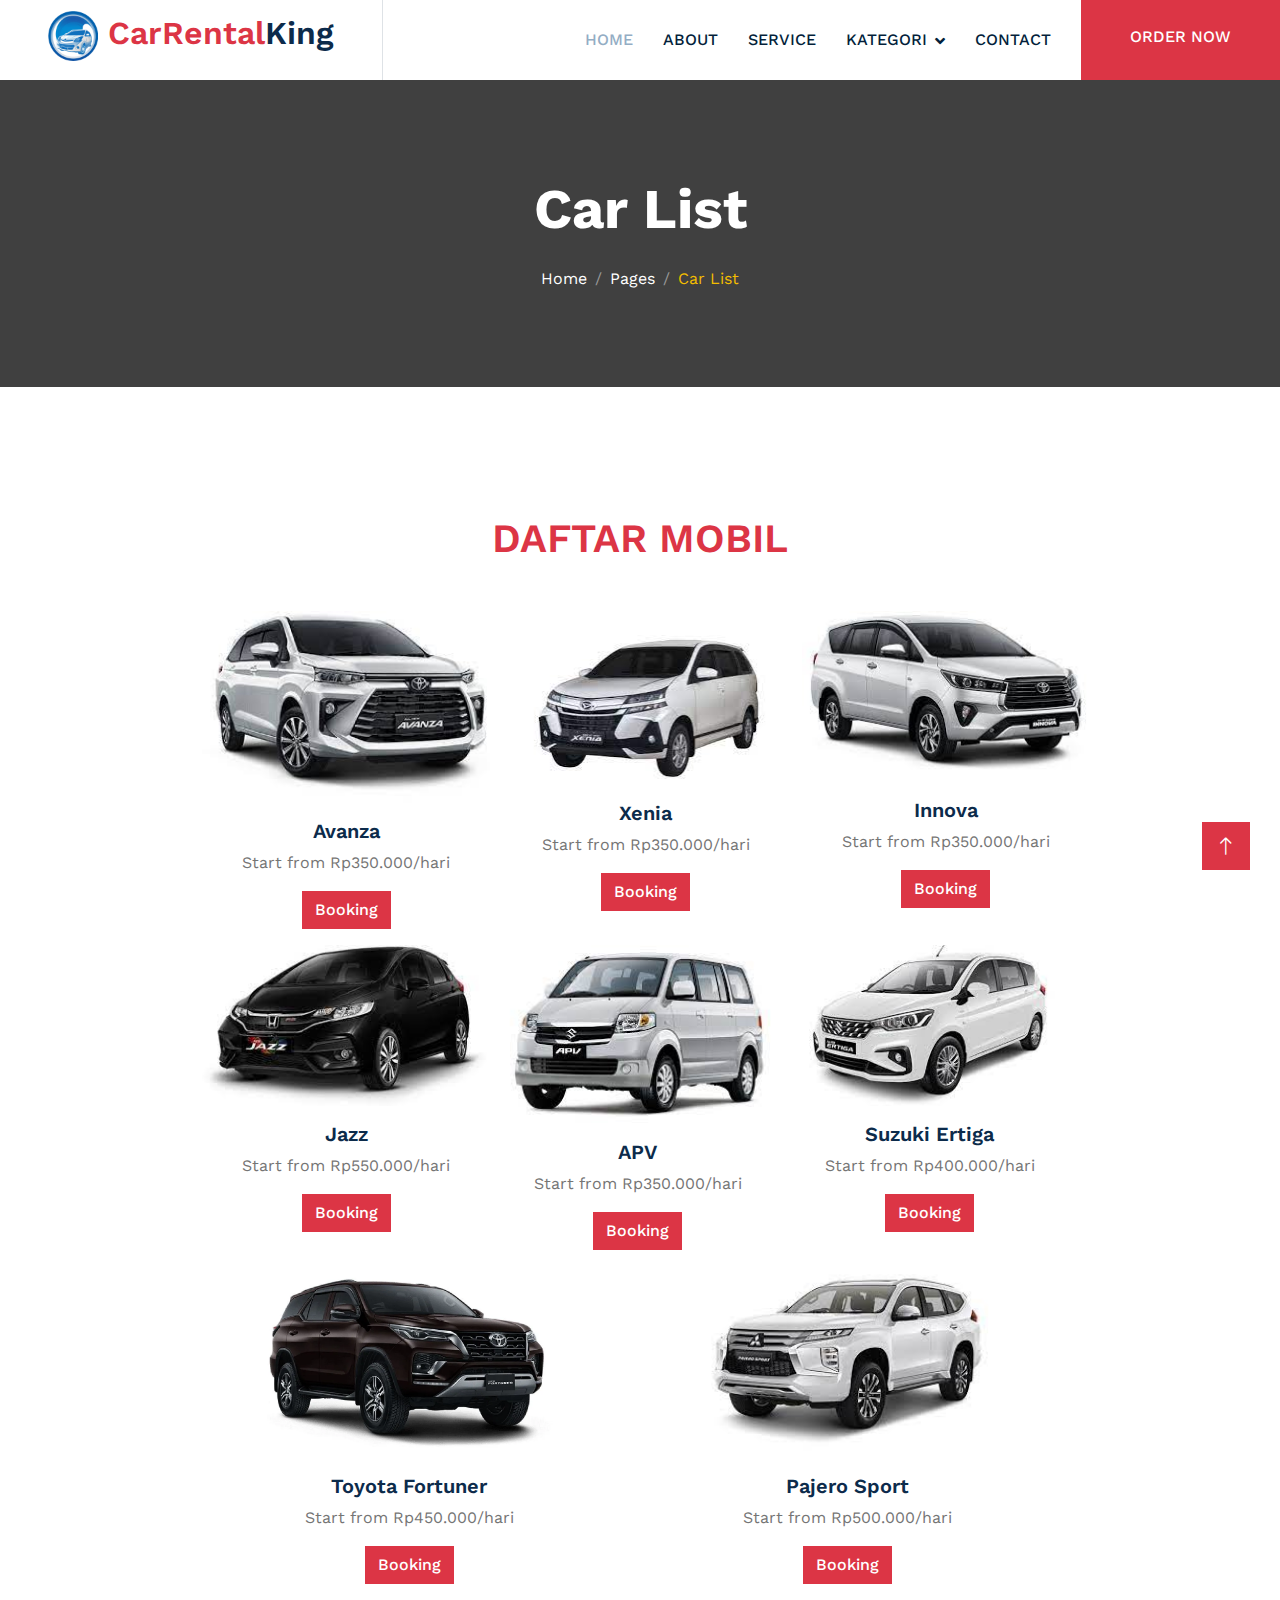
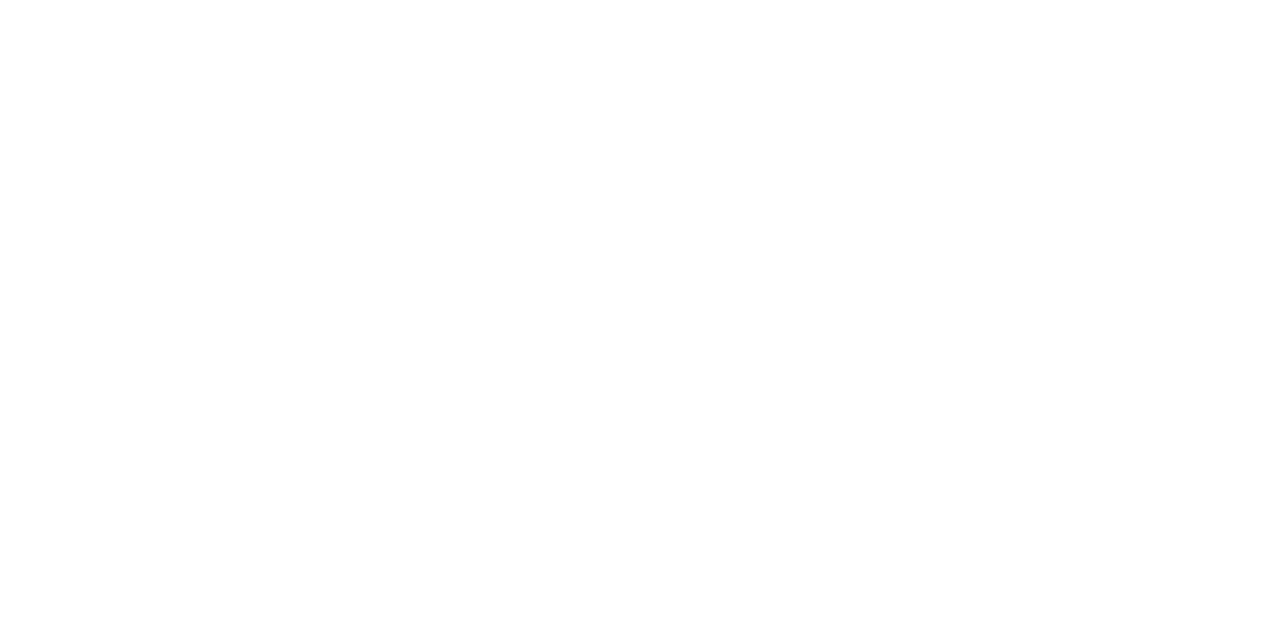
<file: listcar.html>
<!DOCTYPE html>
<html lang="en">
  <head>
    <meta charset="utf-8" />
    <title>Car Rental King</title>
    <meta content="width=device-width, initial-scale=1.0" name="viewport" />
    <meta content="" name="keywords" />
    <meta content="" name="description" />

    <!-- Favicon -->
    <link href="img/favicon.ico" rel="icon" />

    <!-- Google Web Fonts -->
    <link rel="preconnect" href="https://fonts.googleapis.com" />
    <link rel="preconnect" href="https://fonts.gstatic.com" crossorigin />
    <link
      href="https://fonts.googleapis.com/css2?family=Work+Sans:wght@400;500;600;700&display=swap"
      rel="stylesheet"
    />

    <!-- Icon Font Stylesheet -->
    <link
      href="https://cdnjs.cloudflare.com/ajax/libs/font-awesome/5.10.0/css/all.min.css"
      rel="stylesheet"
    />
    <link
      href="https://cdn.jsdelivr.net/npm/bootstrap-icons@1.4.1/font/bootstrap-icons.css"
      rel="stylesheet"
    />

    <!-- Libraries Stylesheet -->
    <link href="lib/animate/animate.min.css" rel="stylesheet" />
    <link href="lib/owlcarousel/assets/owl.carousel.min.css" rel="stylesheet" />

    <!-- Customized Bootstrap Stylesheet -->
    <link href="css/bootstrap.min.css" rel="stylesheet" />

    <!-- Template Stylesheet -->
    <link href="css/style.css" rel="stylesheet" />
  </head>

  <body>
    <!-- Spinner Start -->
    <div
      id="spinner"
      class="show bg-white position-fixed translate-middle w-100 vh-100 top-50 start-50 d-flex align-items-center justify-content-center"
    >
      <div class="spinner-grow text-primary" role="status"></div>
    </div>
    <!-- Spinner End -->

<!-- Navbar Start -->
<nav class="navbar navbar-expand-lg bg-white navbar-light sticky-top p-0">
  <a
    href="index.html"
    class="navbar-brand d-flex align-items-center border-end px-4 px-lg-5"
  >
    <h2 class="text-danger"><img src="img/logo.png" alt="" /> CarRental<span class="text-dark">King</span></h2>
  </a>
  <button
    type="button"
    class="navbar-toggler me-4"
    data-bs-toggle="collapse"
    data-bs-target="#navbarCollapse"
  >
    <span class="navbar-toggler-icon"></span>
  </button>
  <div class="collapse navbar-collapse" id="navbarCollapse">
    <div class="navbar-nav ms-auto p-4 p-lg-0">
      <a href="index.html" class="nav-item nav-link active">Home</a>
      <a href="about.html" class="nav-item nav-link">About</a>
      <a href="service.html" class="nav-item nav-link">Service</a>
      
      <div class="nav-item dropdown">
        <a
          href="#"
          class="nav-link dropdown-toggle"
          data-bs-toggle="dropdown"
          >Kategori</a
        >
        <div class="dropdown-menu bg-light m-0">
          <a href="listcar.html" class="dropdown-item">Car List</a>
          <a href="driver.html" class="dropdown-item">Plus Driver</a>
          <a href="no driver.html" class="dropdown-item">Lepas Kunci</a>
        </div>
      </div>
      <a href="contact.html" class="nav-item nav-link">Contact</a>
    </div>
    <a
      href="registrasi.html"
      class="btn btn-danger py-4 px-lg-5 d-none d-lg-block"
      >ORDER NOW
    </a>
  </div>
</nav>
<!-- Navbar End -->


    <!-- Page Header Start -->
    <div
      class="container-fluid page-header py-6 my-6 mt-0 wow fadeIn"
      data-wow-delay="0.1s"
    >
      <div class="container text-center">
        <h1 class="display-4 text-white animated slideInDown mb-4">
          Car List
        </h1>
        <nav aria-label="breadcrumb animated slideInDown">
          <ol class="breadcrumb justify-content-center mb-0">
            <li class="breadcrumb-item">
              <a class="text-white" href="#">Home</a>
            </li>
            <li class="breadcrumb-item">
              <a class="text-white" href="#">Pages</a>
            </li>
            <li class="breadcrumb-item text-primary active" aria-current="page">
              Car List
            </li>
          </ol>
        </nav>
      </div>
    </div>
    <!-- Page Header End -->

    <!--Pict Start-->
    <div class="container py-3">
      <div class="container">
        <div
          class="text-center mx-auto mb-5 wow fadeInUp"
          data-wow-delay="0.1s"
          style="max-width: 900px"
        >
          <h1 class="text-danger text-uppercase mt-3 mb-5">Daftar Mobil</h1>
          <section class="container">
              <div class="row">
                <div class="col-md-4">
                  <div class="card m-auto border-0" style="width: 18rem">
                    <img
                      src="img/avanza.jpg"
                      class="card-img-top w-100 h-80"
                      alt="..."
                    />
                    <div class="card-body">
                      <h5 class="card-title text-center">Avanza</h5>
                      <p class="card-text text-center">Start from Rp350.000/hari</p>
                      <a href="registrasi.html" class="btn btn-danger">Booking</a>
                    </div>
                  </div>
                </div>
                <div class="col-md-4">
                  <div class="card m-auto border-0" style="width: 18rem">
                    <img
                      src="img/xenia.jpg"
                      class="card-img-top w-100 h-100"
                      alt="..."
                    />
                    <div class="card-body">
                      <h5 class="card-title text-center">Xenia</h5>
                      <p class="card-text text-center">Start from Rp350.000/hari</p>
                      <a href="registrasi.html" class="btn btn-danger">Booking</a>
                    </div>
                  </div>
                </div>
                <div class="col-md-4">
                  <div class="card m-auto border-0" style="width: 18rem">
                    <img
                      src="img/innova.jpg"
                      class="card-img-top w-100 h-100"
                      alt="..."
                    />
                    <div class="card-body">
                      <h5 class="card-title text-center">Innova</h5>
                      <p class="card-text text-center">Start from Rp350.000/hari</p>
                      <a href="registrasi.html" class="btn btn-danger">Booking</a>
                    </div>
                  </div>
                </div>
              <div class="row">
                <div class="col-md-4">
                  <div class="card m-auto border-0" style="width: 18rem">
                    <img
                      src="img/jazz.jpg"
                      class="card-img-top w-100 h-100"
                      alt="..."
                    />
                    <div class="card-body">
                      <h5 class="card-title text-center">Jazz</h5>
                      <p class="card-text text-center">Start from Rp550.000/hari</p>
                      <a href="registrasi.html" class="btn btn-danger">Booking</a>
                    </div>
                  </div>
                </div>
                <div class="col-md-4">
                  <div class="card m-auto border-0" style="width: 18rem">
                    <img
                      src="img/apv.jpg"
                      class="card-img-top w-100 h-100"
                      alt="..."
                    />
                    <div class="card-body">
                      <h5 class="card-title text-center">APV</h5>
                      <p class="card-text text-center">Start from Rp350.000/hari</p>
                      <a href="registrasi.html" class="btn btn-danger">Booking</a>
                    </div>
                  </div>
                </div>
                <div class="col-md-4">
                  <div class="card m-auto border-0" style="width: 18rem">
                    <img
                      src="img/suzuki.jpg"
                      class="card-img-top w-100 h-100"
                      alt="..."
                    />
                    <div class="card-body">
                      <h5 class="card-title text-center">Suzuki Ertiga</h5>
                      <p class="card-text text-center">Start from Rp400.000/hari</p>
                      <a href="registrasi.html" class="btn btn-danger">Booking</a>
                    </div>
                  </div>
                </div>
              
                <div class="col-md-6">
                  <div class="card m-auto border-0" style="width: 18rem">
                    <img
                      src="img/toyota.webp"
                      class="card-img-top w-100 h-100"
                      alt="..."
                    />
                    <div class="card-body">
                      <h5 class="card-title text-center">Toyota Fortuner</h5>
                      <p class="card-text text-center">Start from Rp450.000/hari</p>
                      <a href="registrasi.html" class="btn btn-danger">Booking</a>
                    </div>
                  </div>
                </div>
                <div class="col-md-6">
                  <div class="card m-auto border-0" style="width: 18rem">
                    <img
                      src="img/pajero.jpg"
                      class="card-img-top w-100 h-100"
                      alt="..."
                    />
                    <div class="card-body">
                      <h5 class="card-title text-center">Pajero Sport</h5>
                      <p class="card-text text-center">Start from Rp500.000/hari</p>
                      <a href="registrasi.html" class="btn btn-danger">Booking</a>
                      </div>
                    </div>
                  </div>
                </div>
           </div>
        </div>
    </div>
</div>

 <!--Pict End-->




    <!-- Footer Start -->
    <div
      class="container-fluid bg-dark text-light footer my-6 mb-0 py-6 wow fadeIn"
      data-wow-delay="0.1s"
    >
      <div class="container">
        <div class="row">
          <div class="col-lg-3 col-md-6">
            <h4 class="text-white mb-4">Get In Touch</h4>

            <p class="mb-2">
              <i class="fa fa-map-marker-alt me-3"></i>Semarang, Jawa Tengah
            </p>
            <p class="mb-2">
              <i class="fa fa-phone-alt me-3"></i>+628 99 2526 802
            </p>
            <p class="mb-2">
              <i class="fa fa-envelope me-3"></i>carentalking@gmail.com
            </p>
          </div>
          <div class="col-lg-3 col-md-6">
            <h4 class="text-light mb-4">Quick Links</h4>
            <a class="btn btn-link" href="about.html">About Us</a>
            <a class="btn btn-link" href="courses.html">Our Service</a>
            <a class="btn btn-link" href="contact.html">Contact Us</a>
            <a class="btn btn-link" href="registrasi.html">Form Rental Mobil</a>
          </div>
          <div class="col-lg-3 col-md-6">
            <h4 class="text-light mb-4">Kategori</h4>
            <a class="btn btn-link" href="listcar.html">Car List</a>
            <a class="btn btn-link" href="driver.html">Price list plus driver</a>
            <a class="btn btn-link" href="no driver.html">Price list lepas kunci</a>
          </div>
          <div class="col-lg-3 col-md-6">
            <h4 class="text-light mb-4">Newsletter</h4>
            <form action="">
              <div class="input-group">
                <input
                  type="email"
                  class="form-control p-3 border-0"
                  placeholder="Your Email Address"
                />
                <button class="btn btn-danger">Sign Up</button>
              </div>
            </form>
            <h6 class="text-white mt-4 mb-3">Social Media</h6>
            <div class="d-flex pt-2">
              <a class="btn btn-square btn-outline-light me-1" href="https://x.com/awld02?t=maWILVwtERhO-SDpsQch-Q&s=09"
                ><i class="fab fa-twitter"></i
              ></a>
              <a class="btn btn-square btn-outline-light me-1" href="https://www.facebook.com/aisyah.wulandari.7965?mibextid=rS40aB7S9Ucbxw6v"
                ><i class="fab fa-facebook-f"></i
              ></a>
              <a class="btn btn-square btn-outline-light me-1" href="https://www.youtube.com"
                ><i class="fab fa-youtube"></i
              ></a>
              <a class="btn btn-square btn-outline-light me-1" href="https://www.instagram.com/invites/contact/?i=1h22i58x3s8w1&utm_content=f3zsadg"
                ><i class="fab fa-instagram"></i
              ></a>
              <a class="btn btn-square btn-outline-light me-0" href="https://wa.me/628992526802"
                ><i class="fab fa-whatsapp"></i
              ></a>
            </div>
          </div>
        </div>
      </div>
    </div>

    <!-- Footer End -->

     <!-- Copyright Start -->
     <div
     class="container-fluid copyright text-light py-4 wow fadeIn"
     data-wow-delay="0.1s"
   >
     <div class="container">
       <div class="row">
         <div class="col-md-6 text-center text-md-start mb-3 mb-md-0">
           &copy; Copyright2023 by Aisyah Wulandari</a>, All Right Reserved.
         </div>
         
       </div>
     </div>
   </div>
   <!-- Copyright End -->

<!-- Back to Top -->
<a href="#" class="btn btn-lg btn-danger btn-lg-square back-to-top"
 ><i class="bi bi-arrow-up"></i
></a>

<!-- JavaScript Libraries -->
<script src="https://code.jquery.com/jquery-3.4.1.min.js"></script>
<script src="https://cdn.jsdelivr.net/npm/bootstrap@5.0.0/dist/js/bootstrap.bundle.min.js"></script>
<script src="lib/wow/wow.min.js"></script>
<script src="lib/easing/easing.min.js"></script>
<script src="lib/waypoints/waypoints.min.js"></script>
<script src="lib/owlcarousel/owl.carousel.min.js"></script>

<!-- Template Javascript -->
<script src="js/main.js"></script>
</body>
</html>
</file>
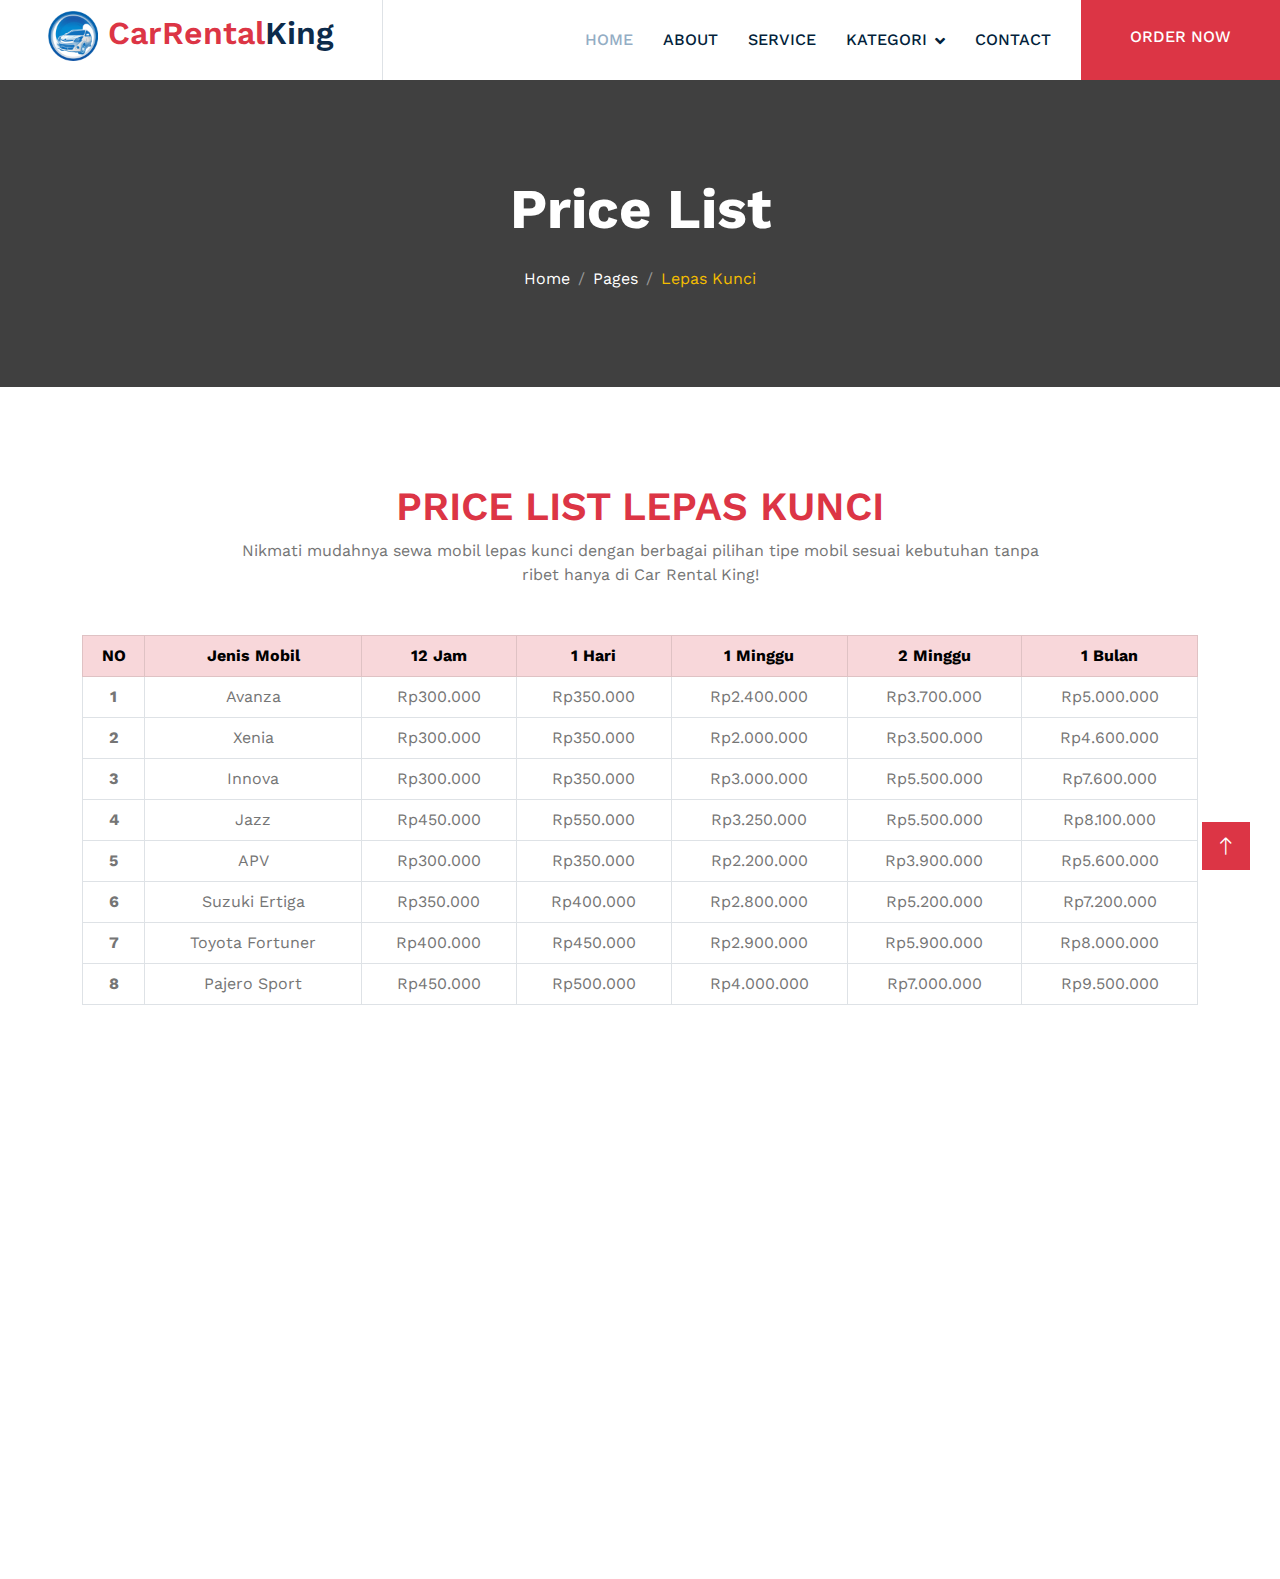
<file: no driver.html>
<!DOCTYPE html>
<html lang="en">
  <head>
    <meta charset="utf-8" />
    <title>Car Rental King</title>
    <meta content="width=device-width, initial-scale=1.0" name="viewport" />
    <meta content="" name="keywords" />
    <meta content="" name="description" />

    <!-- Favicon -->
    <link href="img/favicon.ico" rel="icon" />

    <!-- Google Web Fonts -->
    <link rel="preconnect" href="https://fonts.googleapis.com" />
    <link rel="preconnect" href="https://fonts.gstatic.com" crossorigin />
    <link
      href="https://fonts.googleapis.com/css2?family=Work+Sans:wght@400;500;600;700&display=swap"
      rel="stylesheet"
    />

    <!-- Icon Font Stylesheet -->
    <link
      href="https://cdnjs.cloudflare.com/ajax/libs/font-awesome/5.10.0/css/all.min.css"
      rel="stylesheet"
    />
    <link
      href="https://cdn.jsdelivr.net/npm/bootstrap-icons@1.4.1/font/bootstrap-icons.css"
      rel="stylesheet"
    />

    <!-- Libraries Stylesheet -->
    <link href="lib/animate/animate.min.css" rel="stylesheet" />
    <link href="lib/owlcarousel/assets/owl.carousel.min.css" rel="stylesheet" />

    <!-- Customized Bootstrap Stylesheet -->
    <link href="css/bootstrap.min.css" rel="stylesheet" />

    <!-- Template Stylesheet -->
    <link href="css/style.css" rel="stylesheet" />
  </head>

  <body>
    <!-- Spinner Start -->
    <div
      id="spinner"
      class="show bg-white position-fixed translate-middle w-100 vh-100 top-50 start-50 d-flex align-items-center justify-content-center"
    >
      <div class="spinner-grow text-primary" role="status"></div>
    </div>
    <!-- Spinner End -->

<!-- Navbar Start -->
<nav class="navbar navbar-expand-lg bg-white navbar-light sticky-top p-0">
  <a
    href="index.html"
    class="navbar-brand d-flex align-items-center border-end px-4 px-lg-5"
  >
    <h2 class="text-danger"><img src="img/logo.png" alt="" /> CarRental<span class="text-dark">King</span></h2>
  </a>
  <button
    type="button"
    class="navbar-toggler me-4"
    data-bs-toggle="collapse"
    data-bs-target="#navbarCollapse"
  >
    <span class="navbar-toggler-icon"></span>
  </button>
  <div class="collapse navbar-collapse" id="navbarCollapse">
    <div class="navbar-nav ms-auto p-4 p-lg-0">
      <a href="index.html" class="nav-item nav-link active">Home</a>
      <a href="about.html" class="nav-item nav-link">About</a>
      <a href="service.html" class="nav-item nav-link">Service</a>
      
      <div class="nav-item dropdown">
        <a
          href="#"
          class="nav-link dropdown-toggle"
          data-bs-toggle="dropdown"
          >Kategori</a
        >
        <div class="dropdown-menu bg-light m-0">
          <a href="listcar.html" class="dropdown-item">Car List</a>
          <a href="driver.html" class="dropdown-item">Plus Driver</a>
          <a href="no driver.html" class="dropdown-item">Lepas Kunci</a>
        </div>
      </div>
      <a href="contact.html" class="nav-item nav-link">Contact</a>
    </div>
    <a
      href="registrasi.html"
      class="btn btn-danger py-4 px-lg-5 d-none d-lg-block"
      >ORDER NOW
    </a>
  </div>
</nav>
<!-- Navbar End -->


    <!-- Page Header Start -->
    <div
      class="container-fluid page-header py-6 my-6 mt-0 wow fadeIn"
      data-wow-delay="0.1s"
    >
      <div class="container text-center">
        <h1 class="display-4 text-white animated slideInDown mb-4">Price List</h1>
        <nav aria-label="breadcrumb animated slideInDown">
          <ol class="breadcrumb justify-content-center mb-0">
            <li class="breadcrumb-item">
              <a class="text-white" href="#">Home</a>
            </li>
            <li class="breadcrumb-item">
              <a class="text-white" href="#">Pages</a>
            </li>
            <li class="breadcrumb-item text-primary active" aria-current="page">
              Lepas Kunci
            </li>
          </ol>
        </nav>
      </div>
    </div>
    <!-- Page Header End -->

    <!-- No Driver Start -->
        <!--Table Start-->
    
        <div class="container">
          <div
            class="text-center mx-auto mb-5 wow fadeInUp"
            data-wow-delay="0.1s"
            style="max-width: 800px"
          >
            <h1 class="text-danger text-uppercase mb-2">Price list Lepas Kunci</h1>
            <p>Nikmati mudahnya sewa mobil lepas kunci dengan berbagai pilihan tipe mobil sesuai kebutuhan tanpa ribet hanya di Car Rental King!</p>
          </div>
          <table class="table table-bordered text-center">
          <thead>
          <tr class="table-danger">
            <th scope="col">NO</th>
            <th scope="col">Jenis Mobil</th>
            <th scope="col">12 Jam</th>
            <th scope="col">1 Hari</th>
            <th scope="col">1 Minggu</th>
            <th scope="col">2 Minggu</th>
            <th scope="col">1 Bulan</th>
          </tr>
        </thead>
        <tbody>
          <tr>
            <th scope="row">1</th>
            <td>Avanza</td>
            <td>Rp300.000</td>
            <td>Rp350.000</td>
            <td>Rp2.400.000</td>
            <td>Rp3.700.000</td>
            <td>Rp5.000.000</td>
          </tr>
          <tr>
            <th scope="row">2</th>
            <td>Xenia</td>
            <td>Rp300.000</td>
            <td>Rp350.000</td>
            <td>Rp2.000.000</td>
            <td>Rp3.500.000</td>
            <td>Rp4.600.000</td>
          </tr>
          <tr>
            <th scope="row">3</th>
            <td>Innova</td>
            <td>Rp300.000</td>
            <td>Rp350.000</td>
            <td>Rp3.000.000</td>
            <td>Rp5.500.000</td>
            <td>Rp7.600.000</td>
          </tr>
          <tr>
            <th scope="row">4</th>
            <td>Jazz</td>
            <td>Rp450.000</td>
            <td>Rp550.000</td>
            <td>Rp3.250.000</td>
            <td>Rp5.500.000</td>
            <td>Rp8.100.000</td>
          </tr>
          <tr>
            <th scope="row">5</th>
            <td>APV</td>
            <td>Rp300.000</td>
            <td>Rp350.000</td>
            <td>Rp2.200.000</td>
            <td>Rp3.900.000</td>
            <td>Rp5.600.000</td>
          </tr>
          <tr>
            <th scope="row">6</th>
            <td>Suzuki Ertiga</td>
            <td>Rp350.000</td>
            <td>Rp400.000</td>
            <td>Rp2.800.000</td>
            <td>Rp5.200.000</td>
            <td>Rp7.200.000</td>
          </tr>
          <tr>
            <th scope="row">7</th>
            <td>Toyota Fortuner</td>
            <td>Rp400.000</td>
            <td>Rp450.000</td>
            <td>Rp2.900.000</td>
            <td>Rp5.900.000</td>
            <td>Rp8.000.000</td>
          </tr>
          <tr>
            <th scope="row">8</th>
            <td>Pajero Sport</td>
            <td>Rp450.000</td>
            <td>Rp500.000</td>
            <td>Rp4.000.000</td>
            <td>Rp7.000.000</td>
            <td>Rp9.500.000</td>
          </tr>
          
        </tbody>
      </table>
    </div>
  </div>
<!--Table End-->



<!-- Footer Start -->
<div
class="container-fluid bg-dark text-light footer my-6 mb-0 py-6 wow fadeIn"
data-wow-delay="0.1s"
>
<div class="container">
  <div class="row">
    <div class="col-lg-3 col-md-6">
      <h4 class="text-white mb-4">Get In Touch</h4>

      <p class="mb-2">
        <i class="fa fa-map-marker-alt me-3"></i>Semarang, Jawa Tengah
      </p>
      <p class="mb-2">
        <i class="fa fa-phone-alt me-3"></i>+628 99 2526 802
      </p>
      <p class="mb-2">
        <i class="fa fa-envelope me-3"></i>carentalking@gmail.com
      </p>
    </div>
    <div class="col-lg-3 col-md-6">
      <h4 class="text-light mb-4">Quick Links</h4>
      <a class="btn btn-link" href="about.html">About Us</a>
      <a class="btn btn-link" href="courses.html">Our Service</a>
      <a class="btn btn-link" href="contact.html">Contact Us</a>
      <a class="btn btn-link" href="registrasi.html">Form Rental Mobil</a>
    </div>
    <div class="col-lg-3 col-md-6">
      <h4 class="text-light mb-4">Kategori</h4>
      <a class="btn btn-link" href="listcar.html">Car List</a>
      <a class="btn btn-link" href="driver.html">Price list plus driver</a>
      <a class="btn btn-link" href="no driver.html">Price list lepas kunci</a>
    </div>
    <div class="col-lg-3 col-md-6">
      <h4 class="text-light mb-4">Newsletter</h4>
      <form action="">
        <div class="input-group">
          <input
            type="email"
            class="form-control p-3 border-0"
            placeholder="Your Email Address"
          />
          <button class="btn btn-danger">Sign Up</button>
        </div>
      </form>
      <h6 class="text-white mt-4 mb-3">Social Media</h6>
      <div class="d-flex pt-2">
        <a class="btn btn-square btn-outline-light me-1" href="https://x.com/awld02?t=maWILVwtERhO-SDpsQch-Q&s=09"
          ><i class="fab fa-twitter"></i
        ></a>
        <a class="btn btn-square btn-outline-light me-1" href="https://www.facebook.com/aisyah.wulandari.7965?mibextid=rS40aB7S9Ucbxw6v"
          ><i class="fab fa-facebook-f"></i
        ></a>
        <a class="btn btn-square btn-outline-light me-1" href="https://www.youtube.com"
          ><i class="fab fa-youtube"></i
        ></a>
        <a class="btn btn-square btn-outline-light me-1" href="https://www.instagram.com/invites/contact/?i=1h22i58x3s8w1&utm_content=f3zsadg"
          ><i class="fab fa-instagram"></i
        ></a>
        <a class="btn btn-square btn-outline-light me-0" href="https://wa.me/628992526802"
          ><i class="fab fa-whatsapp"></i
        ></a>
      </div>
    </div>
  </div>
</div>
</div>

<!-- Footer End -->

<!-- Copyright Start -->
<div
class="container-fluid copyright text-light py-4 wow fadeIn"
data-wow-delay="0.1s"
>
<div class="container">
 <div class="row">
   <div class="col-md-6 text-center text-md-start mb-3 mb-md-0">
     &copy; Copyright2023 by Aisyah Wulandari</a>, All Right Reserved.
   </div>
   
 </div>
</div>
</div>
<!-- Copyright End -->


<!-- Back to Top -->
<a href="#" class="btn btn-lg btn-danger btn-lg-square back-to-top"
><i class="bi bi-arrow-up"></i
></a>


<!-- JavaScript Libraries -->
<script src="https://code.jquery.com/jquery-3.4.1.min.js"></script>
<script src="https://cdn.jsdelivr.net/npm/bootstrap@5.0.0/dist/js/bootstrap.bundle.min.js"></script>
<script src="lib/wow/wow.min.js"></script>
<script src="lib/easing/easing.min.js"></script>
<script src="lib/waypoints/waypoints.min.js"></script>
<script src="lib/owlcarousel/owl.carousel.min.js"></script>

<!-- Template Javascript -->
<script src="js/main.js"></script>
</body>
</html>
</file>
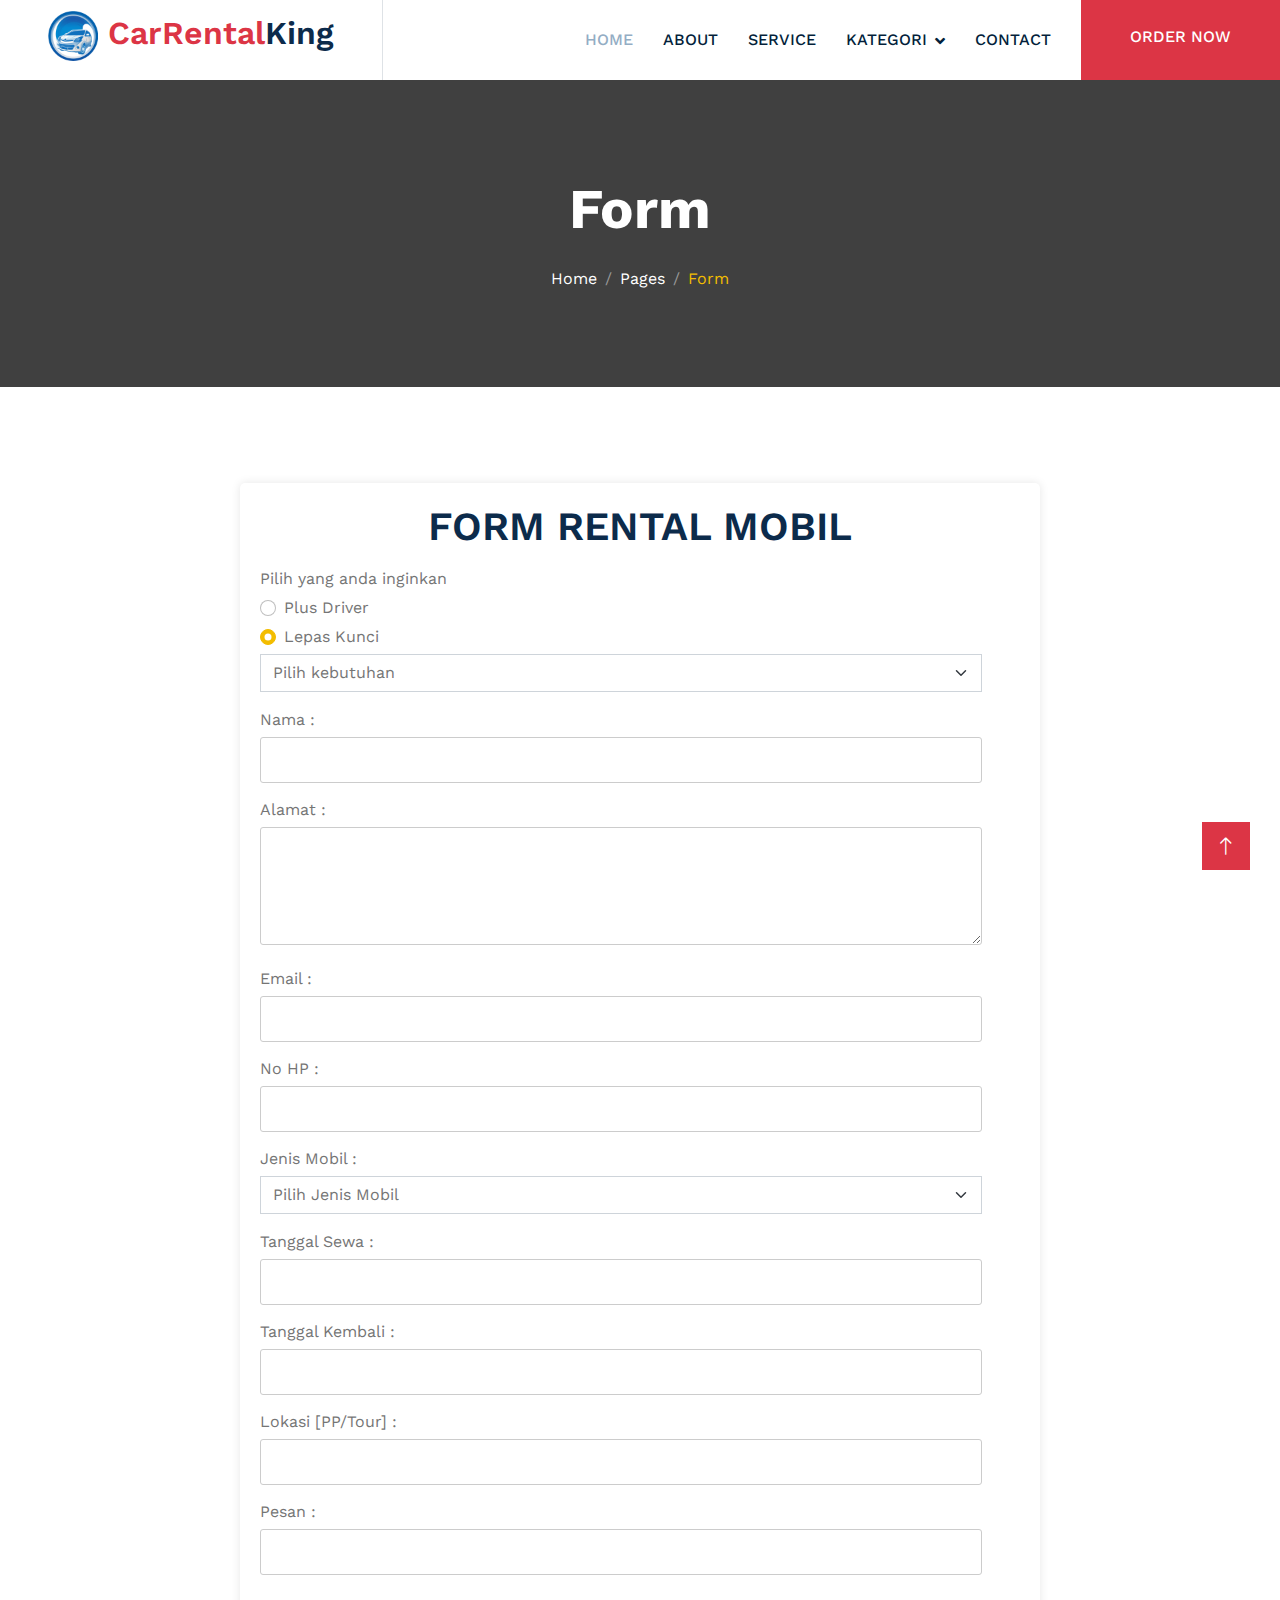
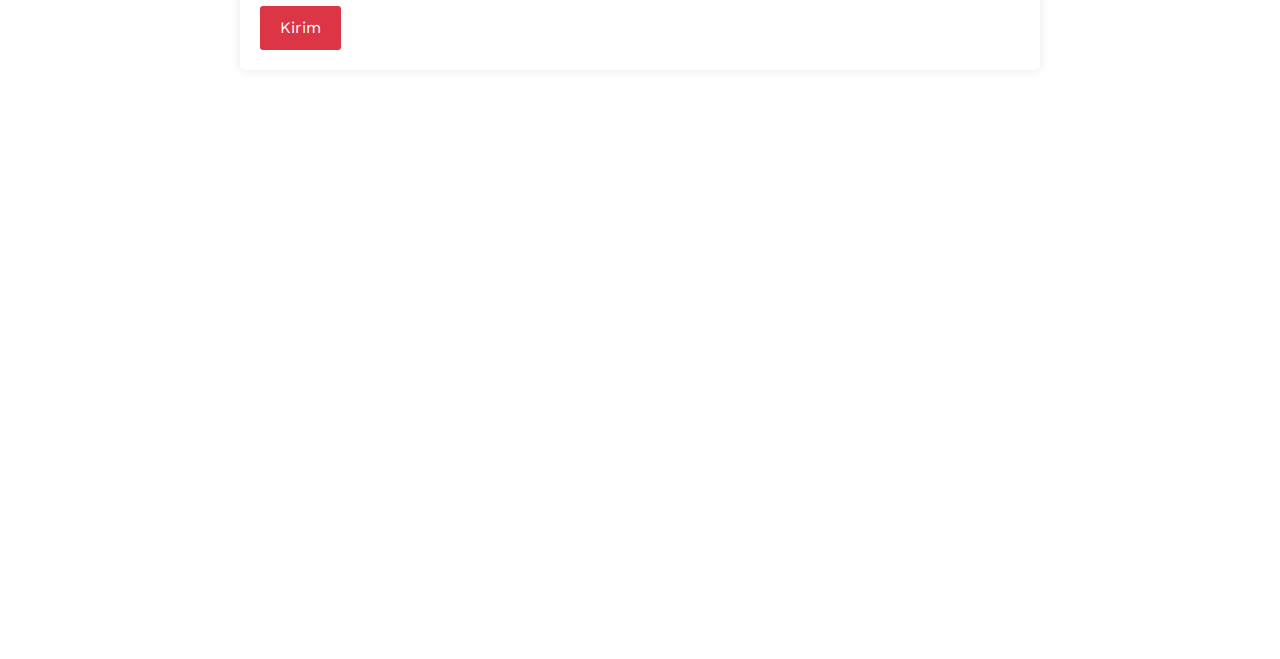
<file: registrasi.html>
<!DOCTYPE html>
<html lang="en">
  <head>
    <meta charset="utf-8" />
    <title>Car Rental King</title>
    <meta content="width=device-width, initial-scale=1.0" name="viewport" />
    <meta content="" name="keywords" />
    <meta content="" name="description" />

    <!-- Favicon -->
    <link href="img/favicon.ico" rel="icon" />

    <!-- Google Web Fonts -->
    <link rel="preconnect" href="https://fonts.googleapis.com" />
    <link rel="preconnect" href="https://fonts.gstatic.com" crossorigin />
    <link
      href="https://fonts.googleapis.com/css2?family=Work+Sans:wght@400;500;600;700&display=swap"
      rel="stylesheet"
    />

    <!-- Icon Font Stylesheet -->
    <link
      href="https://cdnjs.cloudflare.com/ajax/libs/font-awesome/5.10.0/css/all.min.css"
      rel="stylesheet"
    />
    <link
      href="https://cdn.jsdelivr.net/npm/bootstrap-icons@1.4.1/font/bootstrap-icons.css"
      rel="stylesheet"
    />

    <!-- Libraries Stylesheet -->
    <link href="lib/animate/animate.min.css" rel="stylesheet" />
    <link href="lib/owlcarousel/assets/owl.carousel.min.css" rel="stylesheet" />

    <!-- Customized Bootstrap Stylesheet -->
    <link href="css/bootstrap.min.css" rel="stylesheet" />

    <!-- Template Stylesheet -->
    <link href="css/style.css" rel="stylesheet" />
    <style>
      /* Container Formulir */
      .form-container {
        max-width: 800px;
        margin: 0 auto;
        padding: 20px;
        background-color: #fff;
        border-radius: 5px;
        box-shadow: 0 0 10px rgba(0, 0, 0, 0.1);
        margin-top: 20px;
      }

      h1 {
        text-align: center;
      }

      label {
        display: block;
        margin-bottom: 5px;
      }

      input[type="text"],
      input[type="email"],
      input[type="number"],
  
      textarea {
        width: 100%;
        padding: 10px;
        margin-bottom: 15px;
        border: 1px solid #ccc;
        border-radius: 3px;
      }

      input[type="submit"] {
        background-color: #007bff;
        color: #fff;
        padding: 10px 20px;
        border: none;
        border-radius: 3px;
        cursor: pointer;
      }

      input[type="submit"]:hover {
        background-color: #0056b3;
      }
    </style>
  </head>
  <body>
    <!-- Spinner Start -->
    <div
      id="spinner"
      class="show bg-white position-fixed translate-middle w-100 vh-100 top-50 start-50 d-flex align-items-center justify-content-center"
    >
      <div class="spinner-grow text-primary" role="status"></div>
    </div>
    <!-- Spinner End -->

<!-- Navbar Start -->
<nav class="navbar navbar-expand-lg bg-white navbar-light sticky-top p-0">
  <a
    href="index.html"
    class="navbar-brand d-flex align-items-center border-end px-4 px-lg-5"
  >
    <h2 class="text-danger"><img src="img/logo.png" alt="" /> CarRental<span class="text-dark">King</span></h2>
  </a>
  <button
    type="button"
    class="navbar-toggler me-4"
    data-bs-toggle="collapse"
    data-bs-target="#navbarCollapse"
  >
    <span class="navbar-toggler-icon"></span>
  </button>
  <div class="collapse navbar-collapse" id="navbarCollapse">
    <div class="navbar-nav ms-auto p-4 p-lg-0">
      <a href="index.html" class="nav-item nav-link active">Home</a>
      <a href="about.html" class="nav-item nav-link">About</a>
      <a href="service.html" class="nav-item nav-link">Service</a>
      
      <div class="nav-item dropdown">
        <a
          href="#"
          class="nav-link dropdown-toggle"
          data-bs-toggle="dropdown"
          >Kategori</a
        >
        <div class="dropdown-menu bg-light m-0">
          <a href="listcar.html" class="dropdown-item">Car List</a>
          <a href="driver.html" class="dropdown-item">Plus Driver</a>
          <a href="no driver.html" class="dropdown-item">Lepas Kunci</a>
        </div>
      </div>
      <a href="contact.html" class="nav-item nav-link">Contact</a>
    </div>
    <a
      href="registrasi.html"
      class="btn btn-danger py-4 px-lg-5 d-none d-lg-block"
      >ORDER NOW
    </a>
  </div>
</nav>
<!-- Navbar End -->


    <!-- Page Header Start -->
    <div
      class="container-fluid page-header py-6 my-6 mt-0 wow fadeIn"
      data-wow-delay="0.1s"
    >
      <div class="container text-center">
        <h1 class="display-4 text-white mb-4">Form</h1>
        <nav aria-label="breadcrumb animated slideInDown">
          <ol class="breadcrumb justify-content-center mb-0">
            <li class="breadcrumb-item">
              <a class="text-white" href="#">Home</a>
            </li>
            <li class="breadcrumb-item">
              <a class="text-white" href="#">Pages</a>
            </li>
            <li class="breadcrumb-item text-primary active" aria-current="page">
              Form
            </li>
          </ol>
        </nav>
      </div>
    </div>
  </div>
  <!-- Page Header End -->

    <!--Form Start-->
    <div class="form-container">
        <h1 class="text-uppercase mb-3">Form Rental Mobil</h1>
        <form action="">
          <label for="nama">Pilih yang anda inginkan</label>
          <div class="form-check">
            <input class="form-check-input" type="radio" name="flexRadioDefault" id="flexRadioDefault1">
            <label class="form-check-label" for="flexRadioDefault1">
              Plus Driver
            </label>
          </div>
          <div class="form-check">
            <input class="form-check-input" type="radio" name="flexRadioDefault" id="flexRadioDefault2" checked>
            <label class="form-check-label" for="flexRadioDefault2">
              Lepas Kunci
            </label>
          </div>
          <select class="form-select mb-3" style="width: 95%;" aria-label="Default select example">
            <option selected>Pilih kebutuhan</option>
            <option value="1">Rent car</option>
            <option value="2">Shuttle airport</option>
            <option value="3">Tour</option>
          </select>
          <label for="nama">Nama :</label>
          <input
            type="text"
            id="nama"
            name="nama"
            required
            style="width: 95%"
          />
          <label for="alamat">Alamat :</label>
          <textarea
            id="alamat"
            name="alamat"
            rows="4"
            required
            style="width: 95%"
          ></textarea>
          <label for="email">Email :</label>
          <input
            type="email"
            id="email"
            name="email"
            required
            style="width: 95%"
          />
          <label for="no_hp">No HP :</label>
          <input
            type="text"
            id="no_hp"
            name="no_hp"
            required
            style="width: 95%"
          />
          <label for="nama">Jenis Mobil :</label>
          <select class="form-select mb-3" style="width: 95%;" aria-label="Default select example">
            <option selected>Pilih Jenis Mobil</option>
            <option value="1">Avanza</option>
            <option value="2">Xenia</option>
            <option value="3">Innova</option>
            <option value="3">Jazz</option>
            <option value="3">APV</option>
            <option value="3">Suzuki Ertiga</option>
            <option value="3">Toyota Fortuner</option>
            <option value="3">Pajero Sport</option>
          </select>
          <label for="tgl_pakai">Tanggal Sewa :</label>
          <input
            type="text"
            id="tgl_pakai"
            name="tgl_pakai"
            required
            style="width: 95%"
          />
          <label for="tgl_back">Tanggal Kembali :</label>
          <input
            type="text"
            id="tgl_back"
            name="tgl_back"
            required
            style="width: 95%"
          />
          <label for="tgl_back">Lokasi [PP/Tour] :</label>
          <input
            type="text"
            id="lokasi"
            name="lokasi"
            required
            style="width: 95%"
          />
          <label for="kode_pos">Pesan :</label>
          <input
            type="text"
            id="pesan"
            name="pesan"
            required
            style="width: 95%"
          />
          <a href="index.html">
            <input type="submit" class="mt-3 bg-danger" value="Kirim" />
            </a>
          </form>
        </div>
      </div>
    </div>
    <!--Form End-->

    <!-- Footer Start -->
    <div
    class="container-fluid bg-dark text-light footer my-6 mb-0 py-6 wow fadeIn"
    data-wow-delay="0.1s"
  >
    <div class="container">
      <div class="row">
        <div class="col-lg-3 col-md-6">
          <h4 class="text-white mb-4">Get In Touch</h4>

          <p class="mb-2">
            <i class="fa fa-map-marker-alt me-3"></i>Semarang, Jawa Tengah
          </p>
          <p class="mb-2">
            <i class="fa fa-phone-alt me-3"></i>+628 99 2526 802
          </p>
          <p class="mb-2">
            <i class="fa fa-envelope me-3"></i>carentalking@gmail.com
          </p>
        </div>
        <div class="col-lg-3 col-md-6">
          <h4 class="text-light mb-4">Quick Links</h4>
          <a class="btn btn-link" href="about.html">About Us</a>
          <a class="btn btn-link" href="courses.html">Our Service</a>
          <a class="btn btn-link" href="contact.html">Contact Us</a>
          <a class="btn btn-link" href="registrasi.html">Form Rental Mobil</a>
        </div>
        <div class="col-lg-3 col-md-6">
          <h4 class="text-light mb-4">Kategori</h4>
          <a class="btn btn-link" href="listcar.html">Car List</a>
          <a class="btn btn-link" href="driver.html">Price list plus driver</a>
          <a class="btn btn-link" href="no driver.html">Price list lepas kunci</a>
        </div>
        <div class="col-lg-3 col-md-6">
          <h4 class="text-light mb-4">Newsletter</h4>
            <form action="">
            <div class="input-group">
              <input
                type="email"
                class="form-control p-3 border-0"
                placeholder="Your Email Address"
              />
                <button class="btn btn-danger">Sign Up</button>
              </div>
             </form>
              <h6 class="text-white mt-4 mb-3">Social Media</h6>
              <div class="d-flex pt-2">
            <a class="btn btn-square btn-outline-light me-1" href="https://x.com/awld02?t=maWILVwtERhO-SDpsQch-Q&s=09"
              ><i class="fab fa-twitter"></i
            ></a>
            <a class="btn btn-square btn-outline-light me-1" href="https://www.facebook.com/aisyah.wulandari.7965?mibextid=rS40aB7S9Ucbxw6v"
              ><i class="fab fa-facebook-f"></i
            ></a>
            <a class="btn btn-square btn-outline-light me-1" href="https://www.youtube.com"
              ><i class="fab fa-youtube"></i
            ></a>
            <a class="btn btn-square btn-outline-light me-1" href="https://www.instagram.com/invites/contact/?i=1h22i58x3s8w1&utm_content=f3zsadg"
              ><i class="fab fa-instagram"></i
            ></a>
            <a class="btn btn-square btn-outline-light me-0" href="https://wa.me/628992526802"
              ><i class="fab fa-whatsapp"></i
            ></a>
          </div>
        </div>
      </div>
    </div>
  </div>
<!-- Footer End -->

    <!-- Copyright Start -->
      <div
      class="container-fluid copyright text-light py-4 wow fadeIn"
      data-wow-delay="0.1s"
    >
      <div class="container">
        <div class="row">
          <div class="col-md-6 text-center text-md-start mb-3 mb-md-0">
            &copy; Copyright2023 by Aisyah Wulandari</a>, All Right Reserved.
          </div>
        </div> 
        </div>
      </div>
    </div>
     <!-- Copyright End -->


    <!-- Back to Top -->
    <a href="#" class="btn btn-lg btn-danger btn-lg-square back-to-top"
      ><i class="bi bi-arrow-up"></i
    ></a>

    <!-- JavaScript Libraries -->
    <script src="https://code.jquery.com/jquery-3.4.1.min.js"></script>
    <script src="https://cdn.jsdelivr.net/npm/bootstrap@5.0.0/dist/js/bootstrap.bundle.min.js"></script>
    <script src="lib/wow/wow.min.js"></script>
    <script src="lib/easing/easing.min.js"></script>
    <script src="lib/waypoints/waypoints.min.js"></script>
    <script src="lib/owlcarousel/owl.carousel.min.js"></script>

    <!-- Template Javascript -->
    <script src="js/main.js"></script>
  </body>
</html>
</file>
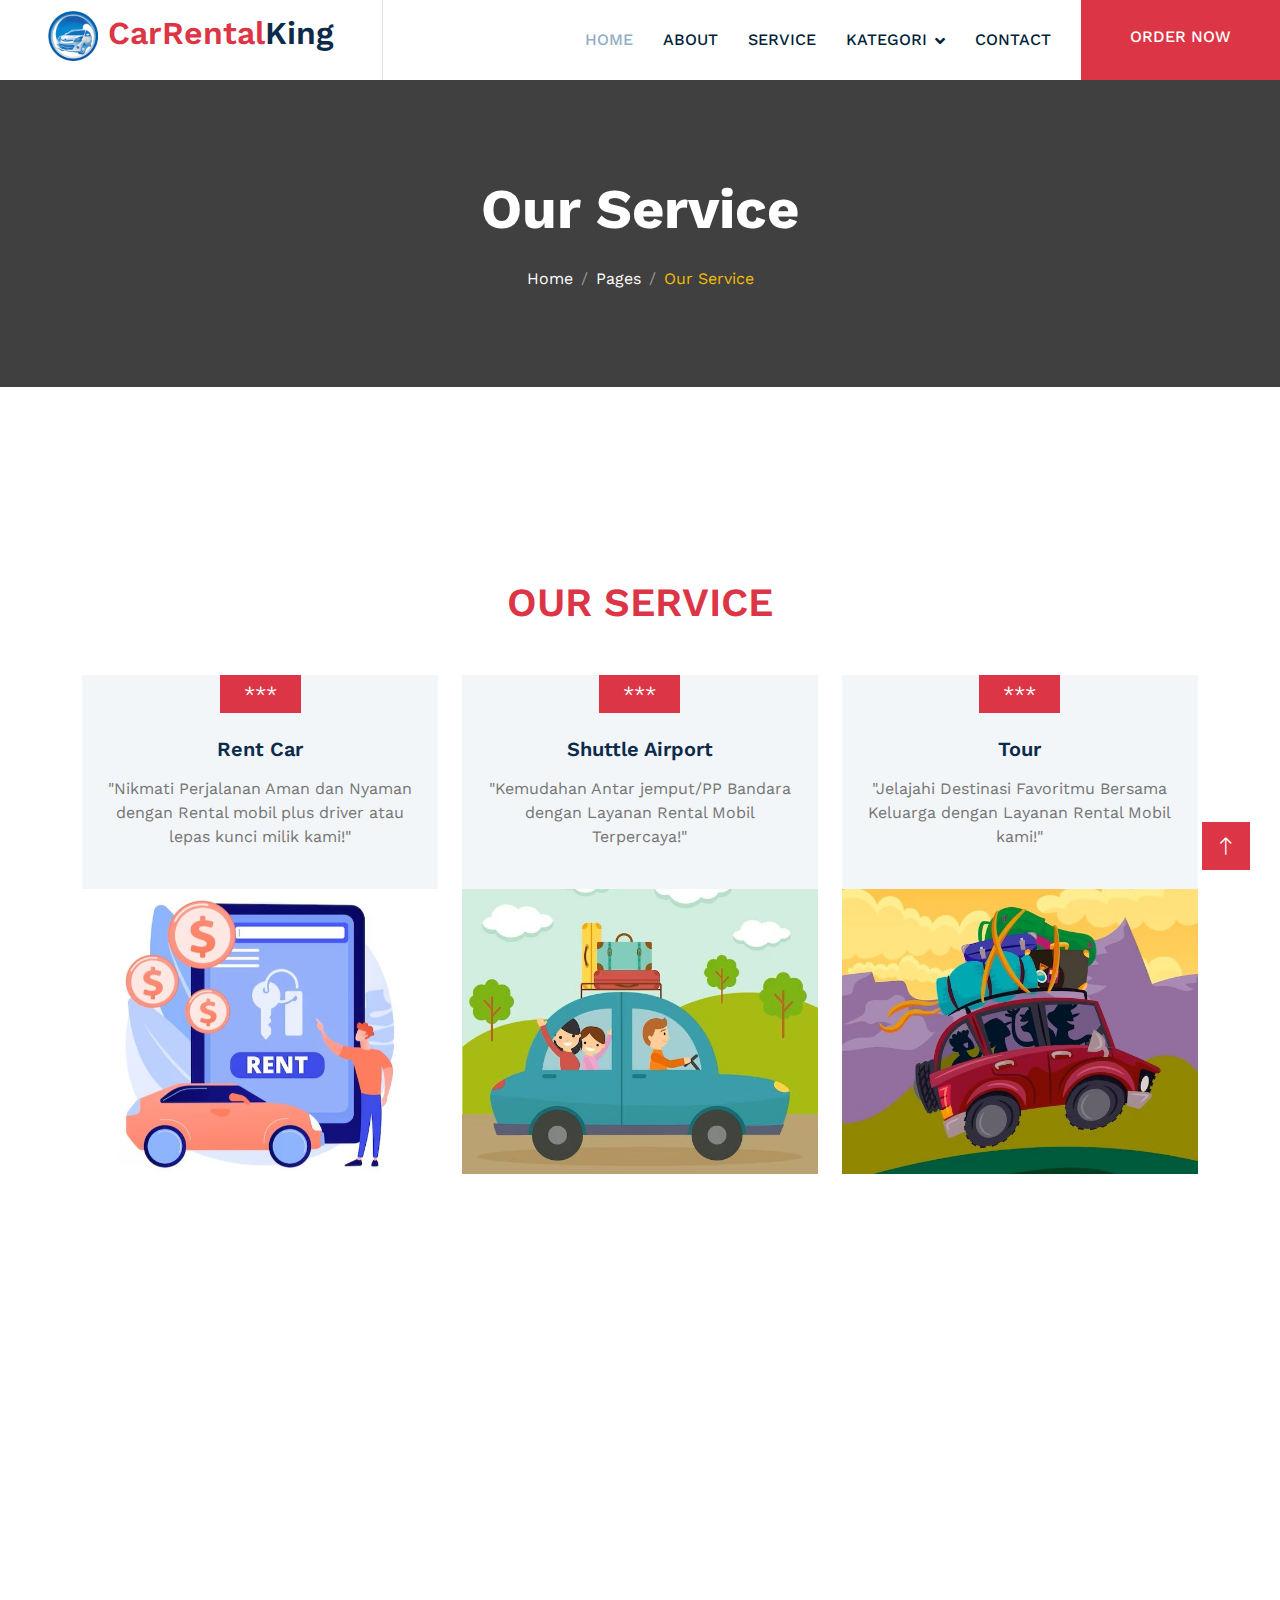
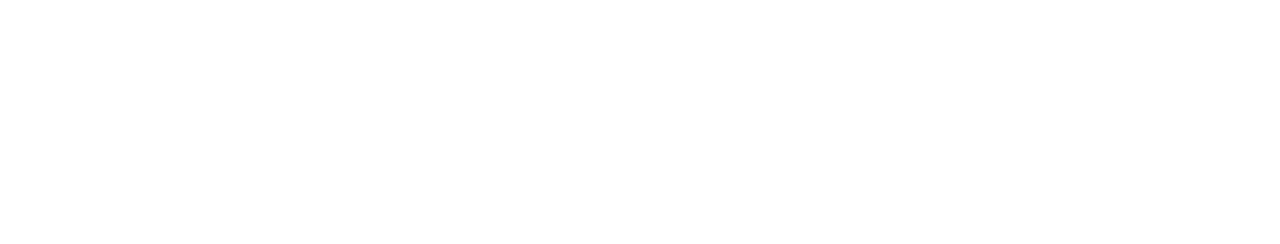
<file: service.html>
<!DOCTYPE html>
<html lang="en">
  <head>
    <meta charset="utf-8" />
    <title>Car Rental King</title>
    <meta content="width=device-width, initial-scale=1.0" name="viewport" />
    <meta content="" name="keywords" />
    <meta content="" name="description" />

    <!-- Favicon -->
    <link href="img/favicon.ico" rel="icon" />

    <!-- Google Web Fonts -->
    <link rel="preconnect" href="https://fonts.googleapis.com" />
    <link rel="preconnect" href="https://fonts.gstatic.com" crossorigin />
    <link
      href="https://fonts.googleapis.com/css2?family=Work+Sans:wght@400;500;600;700&display=swap"
      rel="stylesheet"
    />

    <!-- Icon Font Stylesheet -->
    <link
      href="https://cdnjs.cloudflare.com/ajax/libs/font-awesome/5.10.0/css/all.min.css"
      rel="stylesheet"
    />
    <link
      href="https://cdn.jsdelivr.net/npm/bootstrap-icons@1.4.1/font/bootstrap-icons.css"
      rel="stylesheet"
    />

    <!-- Libraries Stylesheet -->
    <link href="lib/animate/animate.min.css" rel="stylesheet" />
    <link href="lib/owlcarousel/assets/owl.carousel.min.css" rel="stylesheet" />

    <!-- Customized Bootstrap Stylesheet -->
    <link href="css/bootstrap.min.css" rel="stylesheet" />

    <!-- Template Stylesheet -->
    <link href="css/style.css" rel="stylesheet" />
  </head>

  <body>
    <!-- Spinner Start -->
    <div
      id="spinner"
      class="show bg-white position-fixed translate-middle w-100 vh-100 top-50 start-50 d-flex align-items-center justify-content-center"
    >
      <div class="spinner-grow text-primary" role="status"></div>
    </div>
    <!-- Spinner End -->

<!-- Navbar Start -->
<nav class="navbar navbar-expand-lg bg-white navbar-light sticky-top p-0">
  <a
    href="index.html"
    class="navbar-brand d-flex align-items-center border-end px-4 px-lg-5"
  >
    <h2 class="text-danger"><img src="img/logo.png" alt="" /> CarRental<span class="text-dark">King</span></h2>
  </a>
  <button
    type="button"
    class="navbar-toggler me-4"
    data-bs-toggle="collapse"
    data-bs-target="#navbarCollapse"
  >
    <span class="navbar-toggler-icon"></span>
  </button>
  <div class="collapse navbar-collapse" id="navbarCollapse">
    <div class="navbar-nav ms-auto p-4 p-lg-0">
      <a href="index.html" class="nav-item nav-link active">Home</a>
      <a href="about.html" class="nav-item nav-link">About</a>
      <a href="service.html" class="nav-item nav-link">Service</a>
      
      <div class="nav-item dropdown">
        <a
          href="#"
          class="nav-link dropdown-toggle"
          data-bs-toggle="dropdown"
          >Kategori</a
        >
        <div class="dropdown-menu bg-light m-0">
          <a href="listcar.html" class="dropdown-item">Car List</a>
          <a href="driver.html" class="dropdown-item">Plus Driver</a>
          <a href="no driver.html" class="dropdown-item">Lepas Kunci</a>
        </div>
      </div>
      <a href="contact.html" class="nav-item nav-link">Contact</a>
    </div>
    <a
      href="registrasi.html"
      class="btn btn-danger py-4 px-lg-5 d-none d-lg-block"
      >ORDER NOW
    </a>
  </div>
</nav>
<!-- Navbar End -->


    <!-- Page Header Start -->
    <div
      class="container-fluid page-header py-6 my-6 mt-0 wow fadeIn"
      data-wow-delay="0.1s"
    >
      <div class="container text-center">
        <h1 class="display-4 text-white animated slideInDown mb-4">
          Our Service
        </h1>
        <nav aria-label="breadcrumb animated slideInDown">
          <ol class="breadcrumb justify-content-center mb-0">
            <li class="breadcrumb-item">
              <a class="text-white" href="#">Home</a>
            </li>
            <li class="breadcrumb-item">
              <a class="text-white" href="#">Pages</a>
            </li>
            <li class="breadcrumb-item text-primary active" aria-current="page">
              Our Service
            </li>
          </ol>
        </nav>
      </div>
    </div>
    <!-- Page Header End -->

    <!-- Service Start -->
    <div class="container-xxl py-6">
      <div class="container">
        <div
          class="text-center mx-auto mb-5 wow fadeInUp"
          data-wow-delay="0.1s"
          style="max-width: 500px"
        >
          <h1 class="text-danger text-uppercase mb-2">Our Service</h1>
        </div>
        <div class="row g-4 justify-content-center">
          <div class="col-lg-4 col-md-6 wow fadeInUp" data-wow-delay="0.1s">
            <div
              class="courses-item d-flex flex-column bg-light overflow-hidden h-100"
            >
              <div class="text-center p-4 pt-0">
                <div
                  class="d-inline-block bg-danger text-white fs-5 py-1 px-4 mb-4"
                >
                  ***
                </div>
                <h5 class="mb-3">Rent Car</h5>
                <p>
                  "Nikmati Perjalanan Aman dan Nyaman dengan Rental mobil plus
                  driver atau lepas kunci milik kami!"
                </p>
              </div>
              <div class="position-relative mt-auto">
                <img class="img-fluid w-100 h-100" src="img/serv1.jpg" alt="" />
                
              </div>
            </div>
          </div>
          <div class="col-lg-4 col-md-6 wow fadeInUp" data-wow-delay="0.3s">
            <div
              class="courses-item d-flex flex-column bg-light overflow-hidden h-100"
            >
              <div class="text-center p-4 pt-0">
                <div
                  class="d-inline-block bg-danger text-white fs-5 py-1 px-4 mb-4"
                >
                  ***
                </div>

                <h5 class="mb-3">Shuttle Airport</h5>
                <p>
                  "Kemudahan Antar jemput/PP Bandara dengan Layanan Rental Mobil
                  Terpercaya!"
                </p>
              </div>
              <div class="position-relative mt-auto">
                <img class="img-fluid w-100 h-90" src="img/serv2.jpg" alt="" />
              </div>
            </div>
          </div>
          <div class="col-lg-4 col-md-6 wow fadeInUp" data-wow-delay="0.5s">
            <div
              class="courses-item d-flex flex-column bg-light overflow-hidden h-100"
            >
              <div class="text-center p-4 pt-0">
                <div
                  class="d-inline-block bg-danger text-white fs-5 py-1 px-4 mb-4"
                >
                  ***
                </div>
                <h5 class="mb-3">Tour</h5>
                <p>
                  "Jelajahi Destinasi Favoritmu Bersama Keluarga dengan Layanan
                  Rental Mobil kami!"
                </p>
              </div>
              <div class="position-relative mt-auto">
                <img class="img-fluid w-100 h-100" src="img/serv3.jpg" alt="" />
                
              </div>
            </div>
          </div>
        </div>
      </div>
    </div>
  </div>
    <!-- Service End -->



<!-- Footer Start -->
<div
class="container-fluid bg-dark text-light footer my-6 mb-0 py-6 wow fadeIn"
data-wow-delay="0.1s"
>
<div class="container">
  <div class="row">
    <div class="col-lg-3 col-md-6">
      <h4 class="text-white mb-4">Get In Touch</h4>

      <p class="mb-2">
        <i class="fa fa-map-marker-alt me-3"></i>Semarang, Jawa Tengah
      </p>
      <p class="mb-2">
        <i class="fa fa-phone-alt me-3"></i>+628 99 2526 802
      </p>
      <p class="mb-2">
        <i class="fa fa-envelope me-3"></i>carentalking@gmail.com
      </p>
    </div>
    <div class="col-lg-3 col-md-6">
      <h4 class="text-light mb-4">Quick Links</h4>
      <a class="btn btn-link" href="about.html">About Us</a>
      <a class="btn btn-link" href="courses.html">Our Service</a>
      <a class="btn btn-link" href="contact.html">Contact Us</a>
      <a class="btn btn-link" href="registrasi.html">Form Rental Mobil</a>
    </div>
    <div class="col-lg-3 col-md-6">
      <h4 class="text-light mb-4">Kategori</h4>
      <a class="btn btn-link" href="listcar.html">Car List</a>
      <a class="btn btn-link" href="driver.html">Price list plus driver</a>
      <a class="btn btn-link" href="no driver.html">Price list lepas kunci</a>
    </div>
    <div class="col-lg-3 col-md-6">
      <h4 class="text-light mb-4">Newsletter</h4>
      <form action="">
        <div class="input-group">
          <input
            type="email"
            class="form-control p-3 border-0"
            placeholder="Your Email Address"
          />
          <button class="btn btn-danger">Sign Up</button>
        </div>
      </form>
      <h6 class="text-white mt-4 mb-3">Social Media</h6>
      <div class="d-flex pt-2">
        <a class="btn btn-square btn-outline-light me-1" href="https://x.com/awld02?t=maWILVwtERhO-SDpsQch-Q&s=09"
          ><i class="fab fa-twitter"></i
        ></a>
        <a class="btn btn-square btn-outline-light me-1" href="https://www.facebook.com/aisyah.wulandari.7965?mibextid=rS40aB7S9Ucbxw6v"
          ><i class="fab fa-facebook-f"></i
        ></a>
        <a class="btn btn-square btn-outline-light me-1" href="https://www.youtube.com"
          ><i class="fab fa-youtube"></i
        ></a>
        <a class="btn btn-square btn-outline-light me-1" href="https://www.instagram.com/invites/contact/?i=1h22i58x3s8w1&utm_content=f3zsadg"
          ><i class="fab fa-instagram"></i
        ></a>
        <a class="btn btn-square btn-outline-light me-0" href="https://wa.me/628992526802"
          ><i class="fab fa-whatsapp"></i
        ></a>
      </div>
    </div>
  </div>
</div>
</div>

<!-- Footer End -->

<!-- Copyright Start -->
<div
class="container-fluid copyright text-light py-4 wow fadeIn"
data-wow-delay="0.1s"
>
<div class="container">
 <div class="row">
   <div class="col-md-6 text-center text-md-start mb-3 mb-md-0">
     &copy; Copyright2023 by Aisyah Wulandari</a>, All Right Reserved.
   </div>
   
 </div>
</div>
</div>
<!-- Copyright End -->


    <!-- Back to Top -->
    <a href="#" class="btn btn-lg btn-danger btn-lg-square back-to-top"
      ><i class="bi bi-arrow-up"></i
    ></a>

    <!-- JavaScript Libraries -->
    <script src="https://code.jquery.com/jquery-3.4.1.min.js"></script>
    <script src="https://cdn.jsdelivr.net/npm/bootstrap@5.0.0/dist/js/bootstrap.bundle.min.js"></script>
    <script src="lib/wow/wow.min.js"></script>
    <script src="lib/easing/easing.min.js"></script>
    <script src="lib/waypoints/waypoints.min.js"></script>
    <script src="lib/owlcarousel/owl.carousel.min.js"></script>

    <!-- Template Javascript -->
    <script src="js/main.js"></script>
  </body>
</html>
</file>
<file: css/style.css>
/********** Template CSS **********/
:root {
  --primary: #93adc4;
  --secondary: #8dd7de;
  --light: #f3f6f8;
  --dark: #031f3b;
}

.py-6 {
  padding-top: 6rem;
  padding-bottom: 6rem;
}

.my-6 {
  margin-top: 6rem;
  margin-bottom: 6rem;
}

.back-to-top {
  position: fixed;
  display: none;
  right: 30px;
  bottom: 30px;
  z-index: 99;
}

/*** Spinner ***/
#spinner {
  opacity: 0;
  visibility: hidden;
  transition: opacity 0.5s ease-out, visibility 0s linear 0.5s;
  z-index: 99999;
}

#spinner.show {
  transition: opacity 0.5s ease-out, visibility 0s linear 0s;
  visibility: visible;
  opacity: 1;
}

/*** Button ***/
.btn {
  font-weight: 500;
  transition: 0.5s;
}

.btn.btn-primary,
.btn.btn-outline-primary:hover {
  color: #ffffff;
}

.btn-square {
  width: 38px;
  height: 38px;
}

.btn-sm-square {
  width: 32px;
  height: 32px;
}

.btn-lg-square {
  width: 48px;
  height: 48px;
}

.btn-square,
.btn-sm-square,
.btn-lg-square {
  padding: 0;
  display: flex;
  align-items: center;
  justify-content: center;
  font-weight: normal;
}

/*** Navbar ***/
.navbar.sticky-top {
  top: -100px;
  transition: 0.5s;
}

.navbar .navbar-brand,
.navbar a.btn {
  height: 80px;
}

.navbar-brand img,
.container img {
  width: 50px;
  height: auto;
}

.navbar .navbar-nav .nav-link {
  margin-right: 30px;
  padding: 25px 0;
  color: var(--dark);
  font-weight: 500;
  text-transform: uppercase;
  outline: none;
}

.navbar .navbar-nav .nav-link:hover,
.navbar .navbar-nav .nav-link.active {
  color: var(--primary);
}

.navbar .dropdown-toggle::after {
  border: none;
  content: "\f107";
  font-family: "Font Awesome 5 Free";
  font-weight: 900;
  vertical-align: middle;
  margin-left: 8px;
}

@media (max-width: 991.98px) {
  .navbar .navbar-nav .nav-link {
    margin-right: 0;
    padding: 10px 0;
  }

  .navbar .navbar-nav {
    border-top: 1px solid #eeeeee;
  }
}

@media (min-width: 992px) {
  .navbar .nav-item .dropdown-menu {
    display: block;
    border: none;
    margin-top: 0;
    top: 150%;
    opacity: 0;
    visibility: hidden;
    transition: 0.5s;
  }

  .navbar .nav-item:hover .dropdown-menu {
    top: 100%;
    visibility: visible;
    transition: 0.5s;
    opacity: 1;
  }
}

/*** Header ***/
.carousel-caption {
  top: 0;
  left: 0;
  right: 0;
  bottom: 0;
  display: flex;
  align-items: center;
  justify-content: center;
  text-align: center;
  background: rgba(0, 0, 0, 0.75);
  z-index: 1;
}

.carousel-control-prev,
.carousel-control-next {
  width: 15%;
}

.carousel-control-prev-icon,
.carousel-control-next-icon {
  width: 3rem;
  height: 3rem;
  background-color: var(--primary);
  border: 10px solid var(--primary);
}

@media (max-width: 768px) {
  #header-carousel .carousel-item {
    position: relative;
    min-height: 450px;
  }

  #header-carousel .carousel-item img {
    position: absolute;
    width: 100%;
    height: 100%;
    object-fit: cover;
  }
}

.page-header {
  background: linear-gradient(rgba(0, 0, 0, 0.75), rgba(0, 0, 0, 0.75)),
    url() center center no-repeat;
  background-size: cover;
}

.breadcrumb-item + .breadcrumb-item::before {
  color: #999999;
}

/*** Facts ***/
@media (min-width: 991.98px) {
  .facts {
    position: relative;
    margin-top: -75px;
    z-index: 1;
  }
}

/*** Courses ***/
.courses {
  min-height: 100vh;
  background: linear-gradient(
      rgba(255, 255, 255, 0.9),
      rgba(255, 255, 255, 0.9)
    ),
    url(../img/carousel-1.jpg) center center no-repeat;
  background-attachment: fixed;
  background-size: cover;
}

.courses-item .courses-overlay {
  position: absolute;
  width: 100%;
  height: 0;
  top: 0;
  left: 0;
  display: flex;
  align-items: center;
  justify-content: center;
  background: rgba(0, 0, 0, 0.5);
  overflow: hidden;
  opacity: 0;
  transition: 0.5s;
}

.courses-item:hover .courses-overlay {
  height: 100%;
  opacity: 1;
}

/*** Team ***/
.team-items {
  margin: -0.75rem;
}

.team-item {
  padding: 0.75rem;
}

.team-item::after {
  position: absolute;
  content: "";
  width: 100%;
  height: 0;
  top: 0;
  left: 0;
  background: #ffffff;
  transition: 0.5s;
  z-index: -1;
}

.team-item:hover::after {
  height: 100%;
  background: var(--primary);
}

.team-item .team-social {
  position: absolute;
  width: 100%;
  height: 0;
  top: 0;
  left: 0;
  display: flex;
  align-items: center;
  justify-content: center;
  background: rgba(0, 0, 0, 0.75);
  overflow: hidden;
  opacity: 0;
  transition: 0.5s;
}

.team-item:hover .team-social {
  height: 100%;
  opacity: 1;
}

/*** Testimonial ***/
.testimonial-carousel .owl-dots {
  height: 40px;
  margin-top: 25px;
  display: flex;
  align-items: center;
  justify-content: center;
}

.testimonial-carousel .owl-dot {
  position: relative;
  display: inline-block;
  margin: 0 5px;
  width: 20px;
  height: 20px;
  background: transparent;
  border: 2px solid var(--primary);
  transition: 0.5s;
}

.testimonial-carousel .owl-dot.active {
  width: 40px;
  height: 40px;
  background: var(--primary);
}

.testimonial-carousel .owl-item img {
  width: 150px;
  height: 150px;
}

/*** Footer ***/
.footer .btn.btn-link {
  display: block;
  margin-bottom: 5px;
  padding: 0;
  text-align: left;
  color: var(--light);
  font-weight: normal;
  text-transform: capitalize;
  transition: 0.3s;
}

.footer .btn.btn-link::before {
  position: relative;
  content: "\f105";
  font-family: "Font Awesome 5 Free";
  font-weight: 900;
  color: var(--light);
  margin-right: 10px;
}

.footer .btn.btn-link:hover {
  color: var(--primary);
  letter-spacing: 1px;
  box-shadow: none;
}

.copyright {
  background: #092139;
}

.copyright a {
  color: var(--primary);
}

.copyright a:hover {
  color: var(--light);
}
</file>
